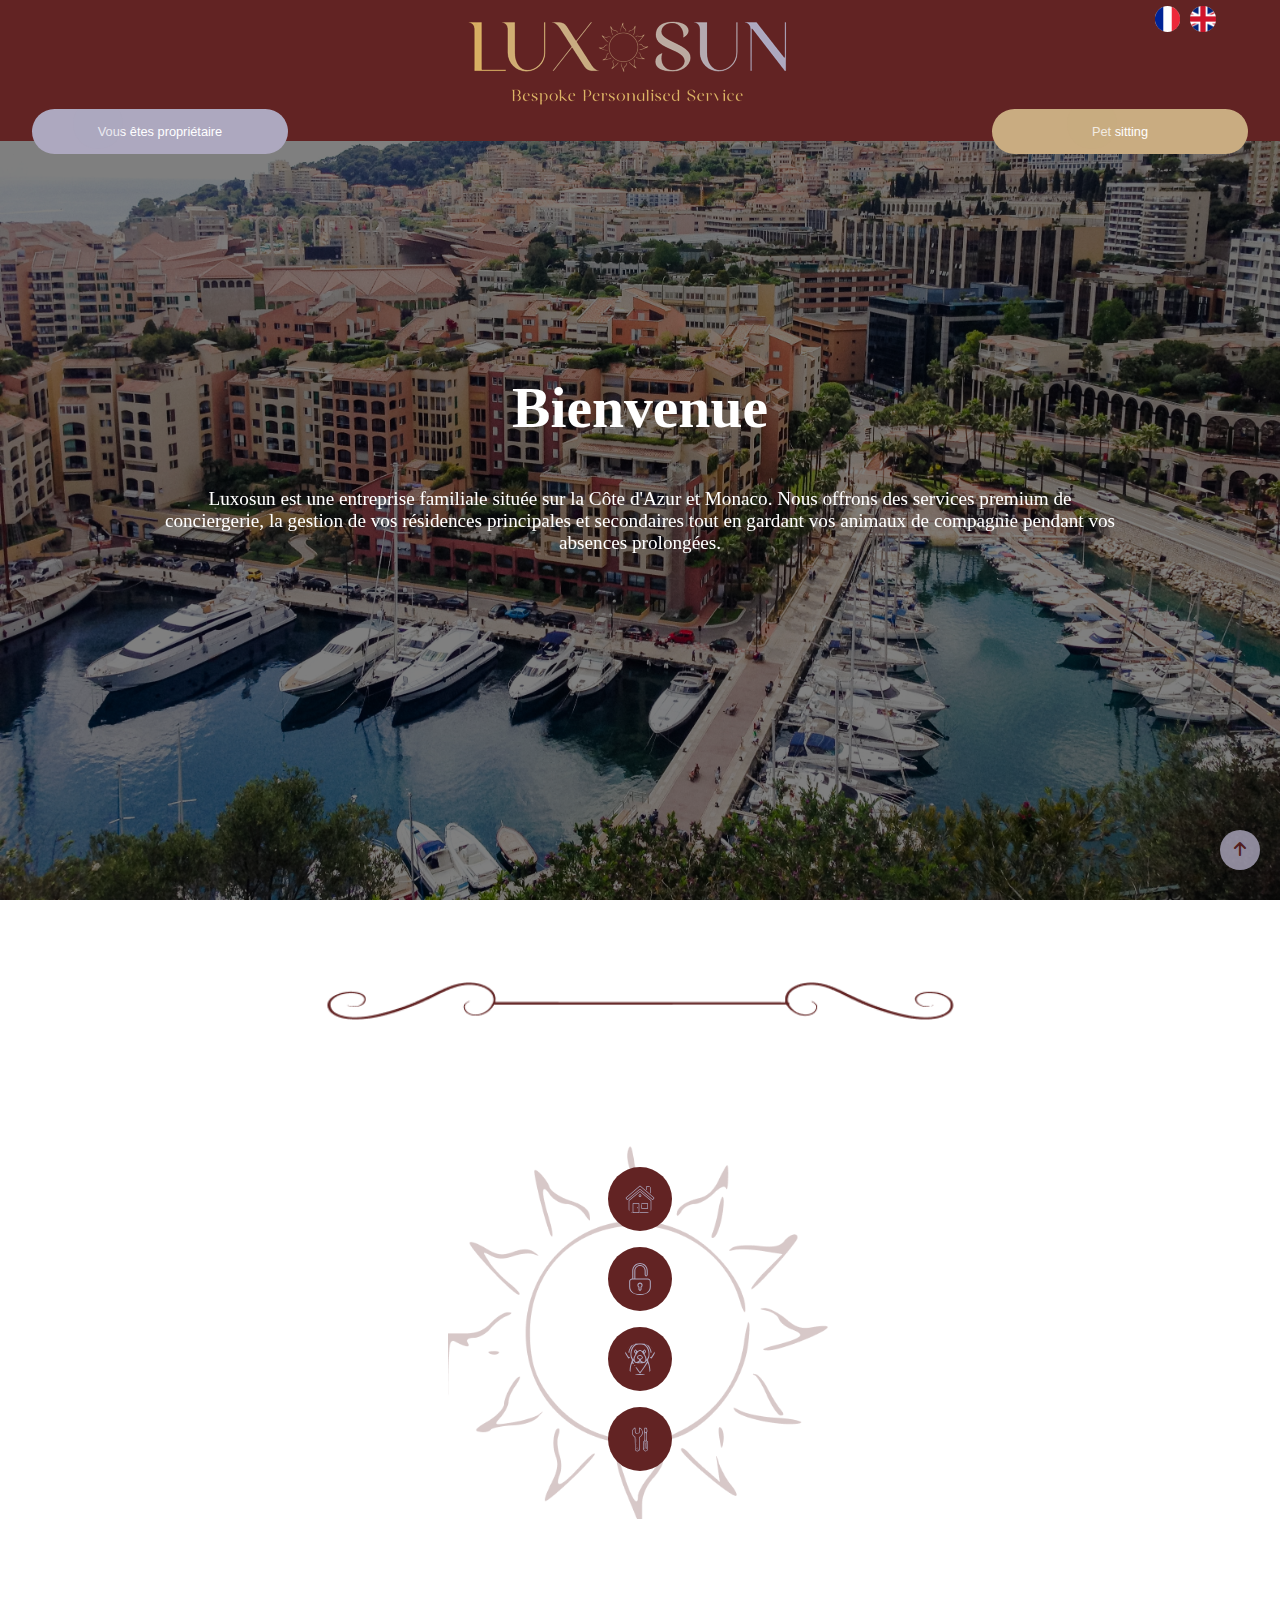
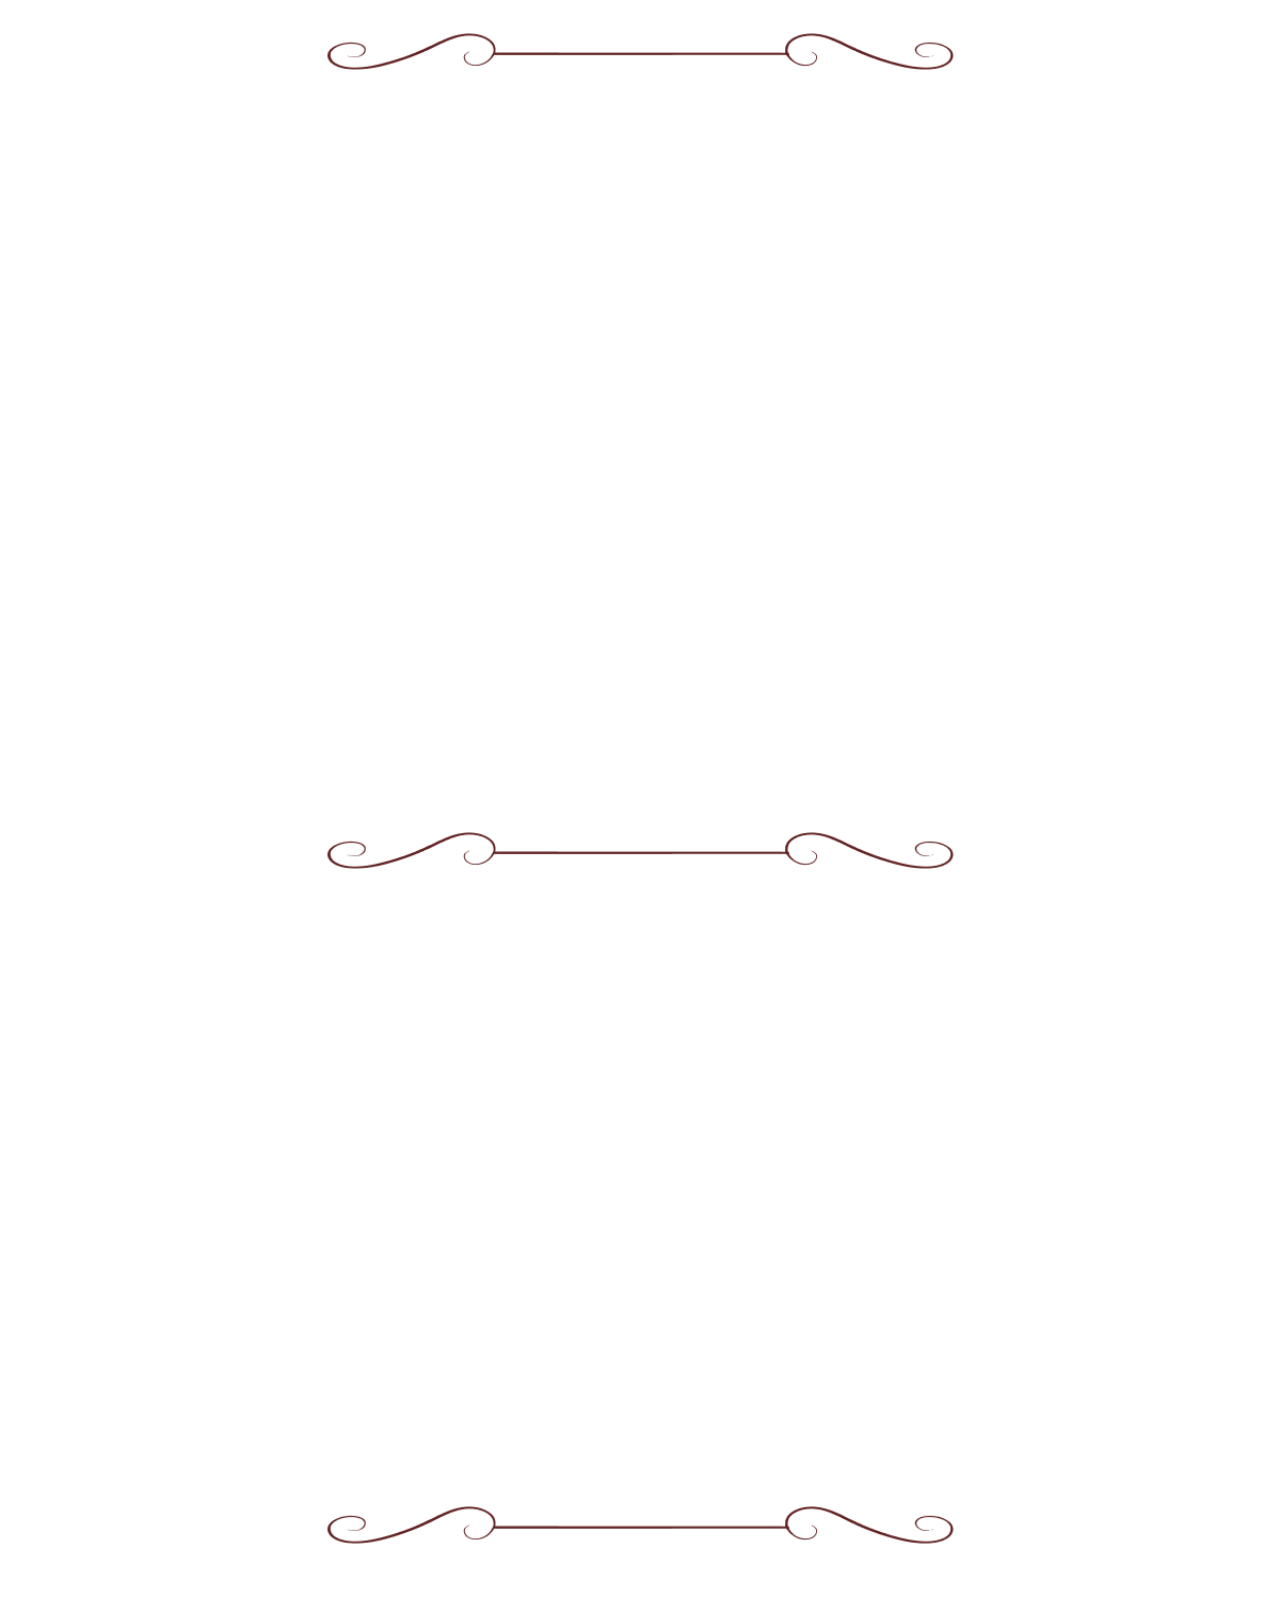
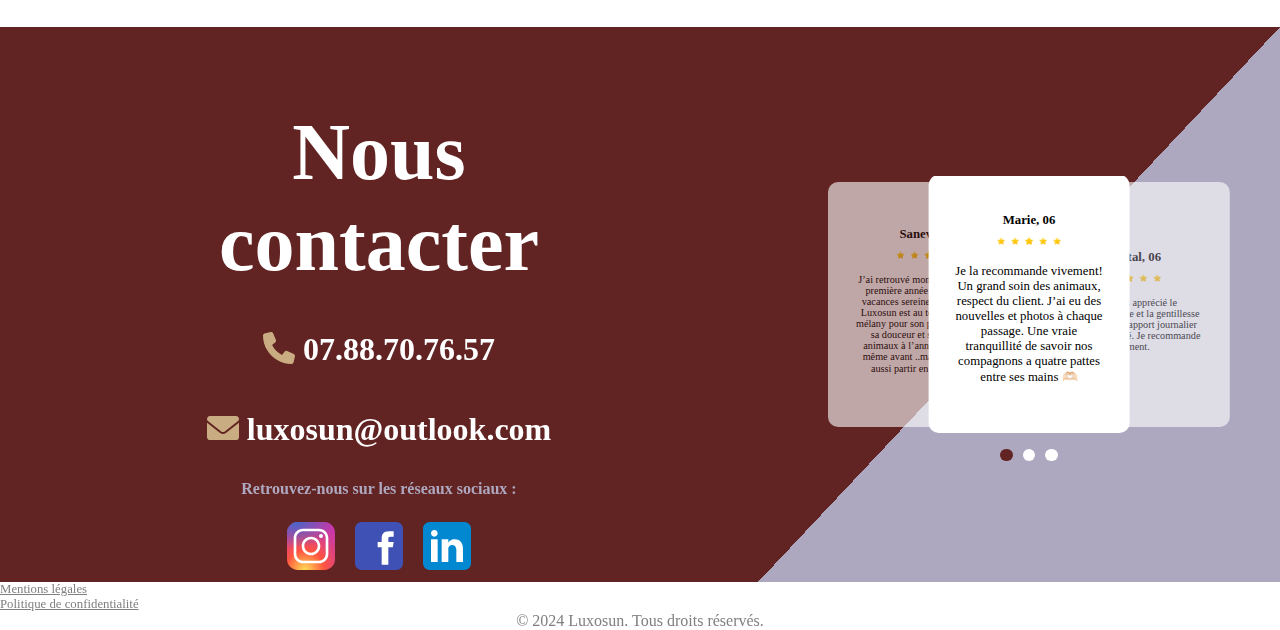
<file: index.html>
<!DOCTYPE html>
<html>
<head>
  <meta charset="UTF-8">
  <meta name="viewport" content="width=device-width, initial-scale=1">
  <title>Luxosun - Service de conciergerie et pet sitting</title>
  <meta name="description" content="Luxosun est une entreprise familiale située sur la Côte d'Azur et Monaco. Nous offrons des services de luxe sur demande...">
  <link rel="icon" type="image/x-icon" href="favicon.ico">
  <link rel="stylesheet" type="text/css" href="styles.css">
  <link rel="stylesheet" type="text/css" href="home.css">
  <link rel="stylesheet" href="https://cdn.jsdelivr.net/npm/@fortawesome/fontawesome-free@6.0.0-beta3/css/all.min.css">
  <link rel="preload" href="monaco.jpg" as="image">
</head>
<body>
  <div class="banner">
    <div class="logo">
      <img src="logo-luxosun.png" alt="logo" class="logo" />
    </div>
    <div class="buttons">
      <button class="button-left bl" onmouseenter="showCircle(event)" onmouseleave="hideCircle(event)" onclick="redirectTo('one')">Vous êtes propriétaire</button>
      <button class="button-right bl2" onmouseenter="showCircle(event)" onmouseleave="hideCircle(event)" onclick="redirectTo('two')">Pet sitting</button>
    </div>
  <div class="language">
    <a href="index.html" class="flag french"></a>
      <a href="english.html" class="flag english"></a>
    </div>
  </div>
  <div class="container">
    <div class="parallax"></div>
    <div class="content">
      <h2 style="font-size: 3em;">Bienvenue</h2>
      <p>Luxosun est une entreprise familiale située sur la Côte d'Azur et Monaco.
Nous offrons des services premium de conciergerie, la gestion de vos résidences principales et secondaires tout en gardant vos animaux de compagnie pendant vos absences prolongées.</p>
    </div>
  </div>
  <div class="Diviseur">
      <img src="Diviseur.png" alt="Diviseur" class="Diviseur-image"/>
  </div>
  <div class="sun-container">
    <img src="Sun.png" alt="soleil" class="sun-image" />
    <div class="circle-container">
      <div class="circle">
        <img src="house.svg" alt="image1" class="circle-image" />
        <div class="circle-text">Que vous soyez un propriétaire qui cherche à délégué ou un professionnel de l'immobilier cherchant à renforcer vos équipes, nous prenons en main toutes les opérations logistiques liées à vos locations. De l'accueil des voyageurs à l'entretien ménager, en passant par la gestion de la blanchisserie et la tenue des produits de première nécessité, Luxosun s'occupe de tout, vous offrant ainsi une tranquillité d'esprit totale. Confiez-nous l'entretien quotidien de vos biens et concentrez-vous sur l'essentiel, tout en garantissant à vos clients un service irréprochable.</div>
      </div>
      <div class="circle">
        <img src="lock.svg" alt="image2" class="circle-image" />
        <div class="circle-text">Un sentiment de sécurité tout au long de l'année avec nos services pour les résidences secondaires.</div>
      </div>
      <div class="circle">
        <img src="dog.svg" alt="image3" class="circle-image" />
        <div class="circle-text">Pour les résidents qui partent en vacances ou encore en week-end prolongé, nous nous occupons de vos animaux de compagnie à votre domicile. De simples visites aux promenades régulières, nous répondons à vos besoins.</div>
      </div>
      <div class="circle">
        <img src="tools.svg" alt="image4" class="circle-image" />
        <div class="circle-text">Mise en relation tout au long de l'année avec des prestataires de services adaptés à vos besoins, comme multiples réparations, entretien du jardin, piscine et autres. Luxosun sera présent pour organiser des inspections pour votre satisfaction.</div>
      </div>
    </div>
  </div>
  
  
  
  <div class="Diviseur">
    <img src="Diviseur.png" alt="Diviseur" class="Diviseur-image"/>
</div>
<div class="custom-container animatedOpacity"  id="one">
    <div class="custom-content">
      <div class="custom-left">
        <img src="view_proprio.jpg" alt="image" />
      </div>
      <div class="custom-right">
        <h3>Vous êtes propriétaire</h3>
        <div class="custom-image">
          <img src="bande-couleur.svg" alt="image" />
        </div>
        <p>Luxosun s'occupe de vos biens, que ce soit pour des locations régulières de courte durée ou des interventions ponctuelles tout au long de l'année.
          Nous intervenons pour répondre à vos besoins, de l'accueil des locataires sur place avec la remise des clés et présentation des lieux, du ménage entre deux locations, l'accueil de prestataires de diverses réparations, ainsi que le jardinage et l'entretien de piscine. Parce que nous savons que votre temps est précieux, notre mission est votre satisfaction et votre tranquillité d'esprit. De plus, nous vous mettons en contact avec des prestataires de confiance pour organiser des activités, du baby-sitting, le transfert aéroport ainsi que d'autres services supplémentaires sur demande dont vous pouvez avoir besoin lors de votre séjour.</p>
          <div class="button-tarif">
            <a href="offre.html">
              <button class="tarif">Découvrir nos offres</button>
            </a>
          </div>
        </div>
    </div>
  </div>
  <div class="Diviseur">
    <img src="Diviseur.png" alt="Diviseur" class="Diviseur-image"/>
</div>
<div  id="two" class="custom-container animatedOpacity custom-container-reverse">
    <div class="custom-content">
        <div class="custom-right">
            <h3>Pet sitting</h3>
            <div class="custom-image">
              <img src="bande-couleur.svg" alt="image" />
            </div>
            <p>Luxosun prend soin de votre logement que ce soit pendant un week-end ou quelques semaines, nous répondons à vos besoins.
              Avec des services de garde d'animaux et de promenades personnalisés, nous vous proposons de devenir les compagnons temporaires de vos animaux domestiques. C'est une excellente solution pour vos animaux qui peuvent rester confortablement chez eux pendant votre absence. 
              Pour toute information supplémentaire, contactez-nous aujourd'hui.</p>
            <div class="button-tarif">
              <a href="tarif.html">
                <button class="tarif">Tarifs</button>
              </a>
            </div>  
        </div>
          <div class="custom-left">
            <img src="noxdim.png" alt="image" />
          </div>
    </div>
  </div>
  <div class="Diviseur">
    <img src="Diviseur.png" alt="Diviseur" class="Diviseur-image"/>
</div>
<div class="contact-container">
  <div class="contact-first">
    <h3>Nous contacter</h3>
    <h4><i class="fa-solid fa-phone" style="color: #c9ac81; font-size: 1em;"></i> 07.88.70.76.57</h4>
    <h4><i class="fa-solid fa-envelope" style="color: #c9ac81; font-size: 1em"></i> <span onclick="openMail()" style="cursor: pointer;">luxosun@outlook.com</span></h4>
    <div class="reseaux-sociaux">
      <p>Retrouvez-nous sur les réseaux sociaux :</p>
      <div class="reseaux-sociaux-icons">
        <a href="https://instagram.com/luxosun_?igshid=MzRIODBiNWFILZA==" target="_blank" class="icone-reseau-sociaux"><img src="instagram.svg" alt="instagram" class="instagram"></a>
        <a href="https://www.facebook.com/profile.php?id=100092581039383" target="_blank" class="icone-reseau-sociaux"><img src="facebook.svg" alt="facebook" class="facebook"></a>
        <a href="https://www.linkedin.com/company/luxosun/" target="_blank" class="icone-reseau-sociaux"><img src="linkedin.svg" alt="linkedin" class="linkedin"></a>
      </div>
    </div>
  </div>
  <!--<form id="formulaire" class="contact-form" action="https://formspree.io/f/mrgvwqpr" method="post">
    <h3>Nous contacter</h3>
    <div class="form-row">
      <input type="text" id="nom" name="nom" placeholder="Nom *" pattern="[A-Za-z]+" required>
      <span class="error-message">Veuillez entrer un nom valide.</span>
    </div>
    <div class="form-row">
      <input type="text" id="prenom" name="prenom" placeholder="Prénom *" pattern="[A-Za-z]+" required>
      <span class="error-message">Veuillez entrer un prénom valide.</span>
    </div>
    <div class="form-row">
      <input type="email" id="email" name="email" placeholder="Email *" pattern="[a-zA-Z0-9._%+-]+@[a-zA-Z0-9.-]+\.[a-zA-Z]{2,}" required>
      <span class="error-message">Veuillez entrer une adresse mail valide.</span>
    </div>
    <div class="form-row">
      <input type="tel" id="telephone" name="telephone" placeholder="N° de téléphone *" pattern="^(\+?\d{1,3}\s?)?(\(?\d{1,3}\)?\s?)?\d{1,4}[\s.-]?\d{1,4}[\s.-]?\d{1,9}$" required>
      <span class="error-message">Veuillez entrer un numéro de téléphone valide.</span>
    </div>
    <div class="form-row">
      <textarea id="projet" name="projet" rows="4" placeholder="Votre projet *" pattern="[a-zA-Z0-9]" required></textarea>
      <span class="error-message">Veuillez entrer votre projet.</span>
    </div>
    <div class="form-row">
      <button type="submit">Envoyer</button>
    </div>
    <div id="message-erreur" class="error-message" style="display: none;"></div>
    <p class="renseignement">* Informations à renseigner obligatoirement</p>
  </form>-->
  <div class="testimonial-container">
      <div class="testimonial-background">
        <div class="testimonial-carousel">
          <div class="testimonial-slide active ">
              <!-- Contenu de la première slide -->
              <!--<span class="avatar"><img src="avatar.svg" alt="avatar" class="img-testimonial"></span>-->
              <h1>Marie, 06</h1>
              <img src="notation.svg" alt="notation" class="notation">
              <p>Je la recommande vivement! Un grand soin des animaux, respect du client. J’ai eu des nouvelles et photos à chaque passage. Une vraie tranquillité de savoir nos compagnons a quatre pattes entre ses mains 🫶🏻</p>
          </div>
            <div class="testimonial-slide">
                <!-- Contenu de la deuxième slide -->
              <!--<span class="avatar"><img src="avatar.svg" alt="avatar" class="img-testimonial"></span>-->
              <h1>Saneva, 06</h1>
              <img src="notation.svg" alt="notation" class="notation">
              <p>J’ai retrouvé mon chat heureux <3 première année ou je passe des vacances sereines .. le service de Luxosun est au top et je remercie mélany pour son professionnalisme sa douceur et son amour des animaux à l’année prochaine ou même avant ..maintenant je vais aussi partir en week-end 😂</p>
            </div>
            <div class="testimonial-slide">
                <!-- Contenu de la troisième slide -->
              <!--<span class="avatar"><img src="avatar.svg" alt="avatar" class="img-testimonial"></span>-->
              <h1>Chantal, 06</h1>
              <img src="notation.svg" alt="notation" class="notation">
              <p>Nous avons apprécié le professionnalisme et la gentillesse de Melany. Un rapport journalier nous a été envoyé. Je recommande vivement.</p>
            </div>
          <!-- Contenu du carrousel de témoignages -->
        </div>
        <div class="testimonial-dots">
          <span class="dot active" onclick="changeSlide(0)"></span>
          <span class="dot" onclick="changeSlide(1)"></span>
          <span class="dot" onclick="changeSlide(2)"></span>
        </div>
      </div>
    </div>
  </div>
  <div class="mention">Mentions légales</div>
  <div class="confidentialite">Politique de confidentialité</div>

  <div class="popup">
    <div class="popup-content">
      <span class="close">&times;</span>
      <h3>Mentions légales</h3>
    <p>Luxosun SAS,<br /> 2 T Rue Spitalieri 06000 Nice,<br /> capital social de 1000 Euros,<br /> 953 667 300 00016,<br /> luxosun@outlook.com,<br /> N° de téléphone: "0788707657",<br /> N°TVA: "FR07953667300",<br /> Hébergeur du site internet: Github (PfalzgraffT/luxosun),<br /> compte GitHub accessible à l'adresse https://github.com/PfalzgraffT/luxosun</p>
    <!-- Autres éléments de la pop-up -->
    </div>
  </div>

  <div class="poopup">
    <div class="poopup-content">
      <span class="close">&times;</span>
      <h3>Politique de confidentialité</h3>
    <p>Politique de confidentialité<br />

Cette politique de confidentialité décrit comment nous collectons, utilisons et protégeons les informations personnelles que vous nous fournissez via notre site web.<br />

<!--<br />1- Collecte d'informations personnelles<br />
Nous collectons les informations personnelles suivantes lorsque vous remplissez notre formulaire de contact : nom, prénom, adresse e-mail et numéro de téléphone.<br />

<br />2- Utilisation des informations<br />
Les informations que vous nous fournissez sont utilisées dans le but de vous fournir des devis et/ou des informations sur vos demandes. Nous n'utiliserons pas vos informations à d'autres fins sans votre consentement explicite.<br />-->

<br />1- Partage des informations<br />
Nous ne partageons pas vos informations personnelles avec des tiers, sauf si cela est nécessaire pour répondre à votre demande ou si nous y sommes légalement tenus.<br />

<!--<br />4- Sécurité des données<br />
Nous prenons des mesures de sécurité appropriées pour protéger vos informations personnelles. Les informations que vous nous fournissez via notre formulaire de contact sont transmises de manière sécurisée via le site web "https://formspree.io".<br />-->

<br />2- Utilisation de cookies<br />
Nous n'utilisons pas de cookies pour le moment.<br />

<!--<br />6- Accès et rectification des informations<br />
Une fois que vous avez soumis le formulaire de contact, les informations sont directement envoyées à notre adresse e-mail professionnelle. Par conséquent, toute rectification des informations nécessitera de nous contacter directement par téléphone ou par e-mail.<br />-->

<br />3- Coordonnées<br />
Pour nous contacter ou pour toute question concernant notre politique de confidentialité, veuillez utiliser les informations suivantes :<br />

Numéro de téléphone : (+33) 0788707657<br />
Adresse e-mail : luxosun@outlook.com<br />
Réseaux sociaux : Instagram et Facebook<br />

<br />4- Utilisateurs mineurs<br />
Notre site web n'est pas destiné aux enfants de moins de 16 ans. Nous ne collectons pas sciemment d'informations personnelles auprès de personnes âgées de moins de 16 ans.</p>
    <!-- Autres éléments de la pop-up -->
    </div>
  </div>


  
  <!--<div class="reseaux-sociaux">
    <p>Retrouvez-nous sur les réseaux sociaux :</p>
    <div class="reseaux-sociaux-icons">
      <a href="https://instagram.com/luxosun_?igshid=MzRIODBiNWFILZA==" target="_blank" class="icone-reseau-sociaux"><img src="instagram.svg" alt="instagram" class="instagram"></a>
      <a href="https://www.facebook.com/profile.php?id=100092581039383" target="_blank" class="icone-reseau-sociaux"><img src="facebook.svg" alt="facebook" class="facebook"></a>
      <a href="#" class="icone-reseau-sociaux"><img src="assets/tiktok.svg" alt="tiktok" class="tiktok"></a>
    </div>
  </div>-->
    <div style="color: grey; text-align: center;">&copy; 2024 Luxosun. Tous droits réservés.</div>
  
  <div class="button-container">
    <div class="back-to-top">
      <!-- Contenu du bouton pour remonter en haut du site -->
      <i class="fas fa-arrow-up fa-fw"></i>
    </div>
    <!--<div class="whatsapp-button">
      <a href="javascript:void(0)" onclick="openWhatsAppChat()">
        <img src="path/to/whatsapp-logo.png" alt="WhatsApp" />
      </a>
    </div>
  </div>
  
  <iframe id="whatsapp-iframe" class="whatsapp-chat" src="https://web.whatsapp.com/send?phone=0683183533" style="display: none;"></iframe>
  
  <div id="whatsapp-chat" class="whatsapp-chat">
    <div class="header">
      <span class="close" onclick="closeWhatsAppChat()">&times;</span>
    </div>
    <div class="chat">
       Contenu de la zone de discussion 
    </div>
    <div class="footer">
      <input type="text" id="whatsapp-message" placeholder="Votre message" />
      <button onclick="sendWhatsAppMessage()">Envoyer</button>
    </div>-->
  </div>
  
  <!-- Ajoutez ici le reste du contenu de votre site web -->
  <script src="index.js"></script>
</body>
</html>
</file>
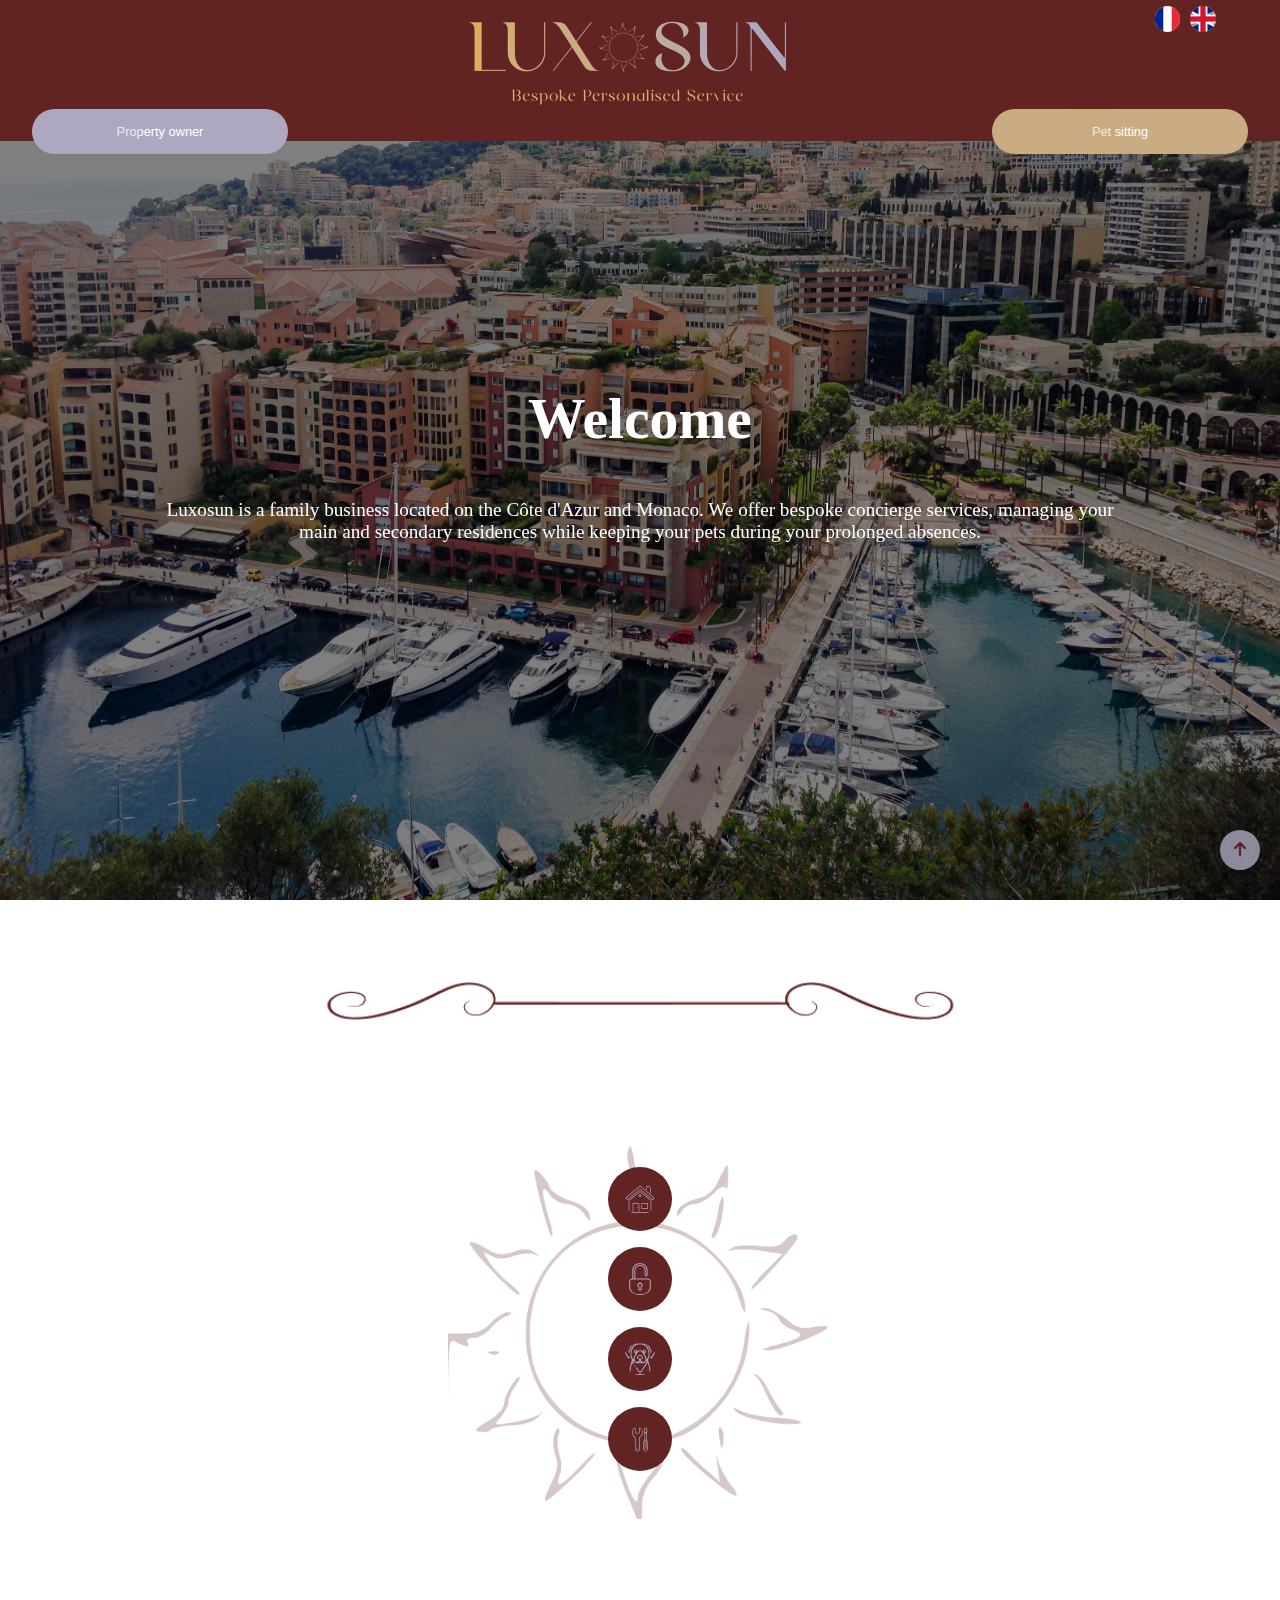
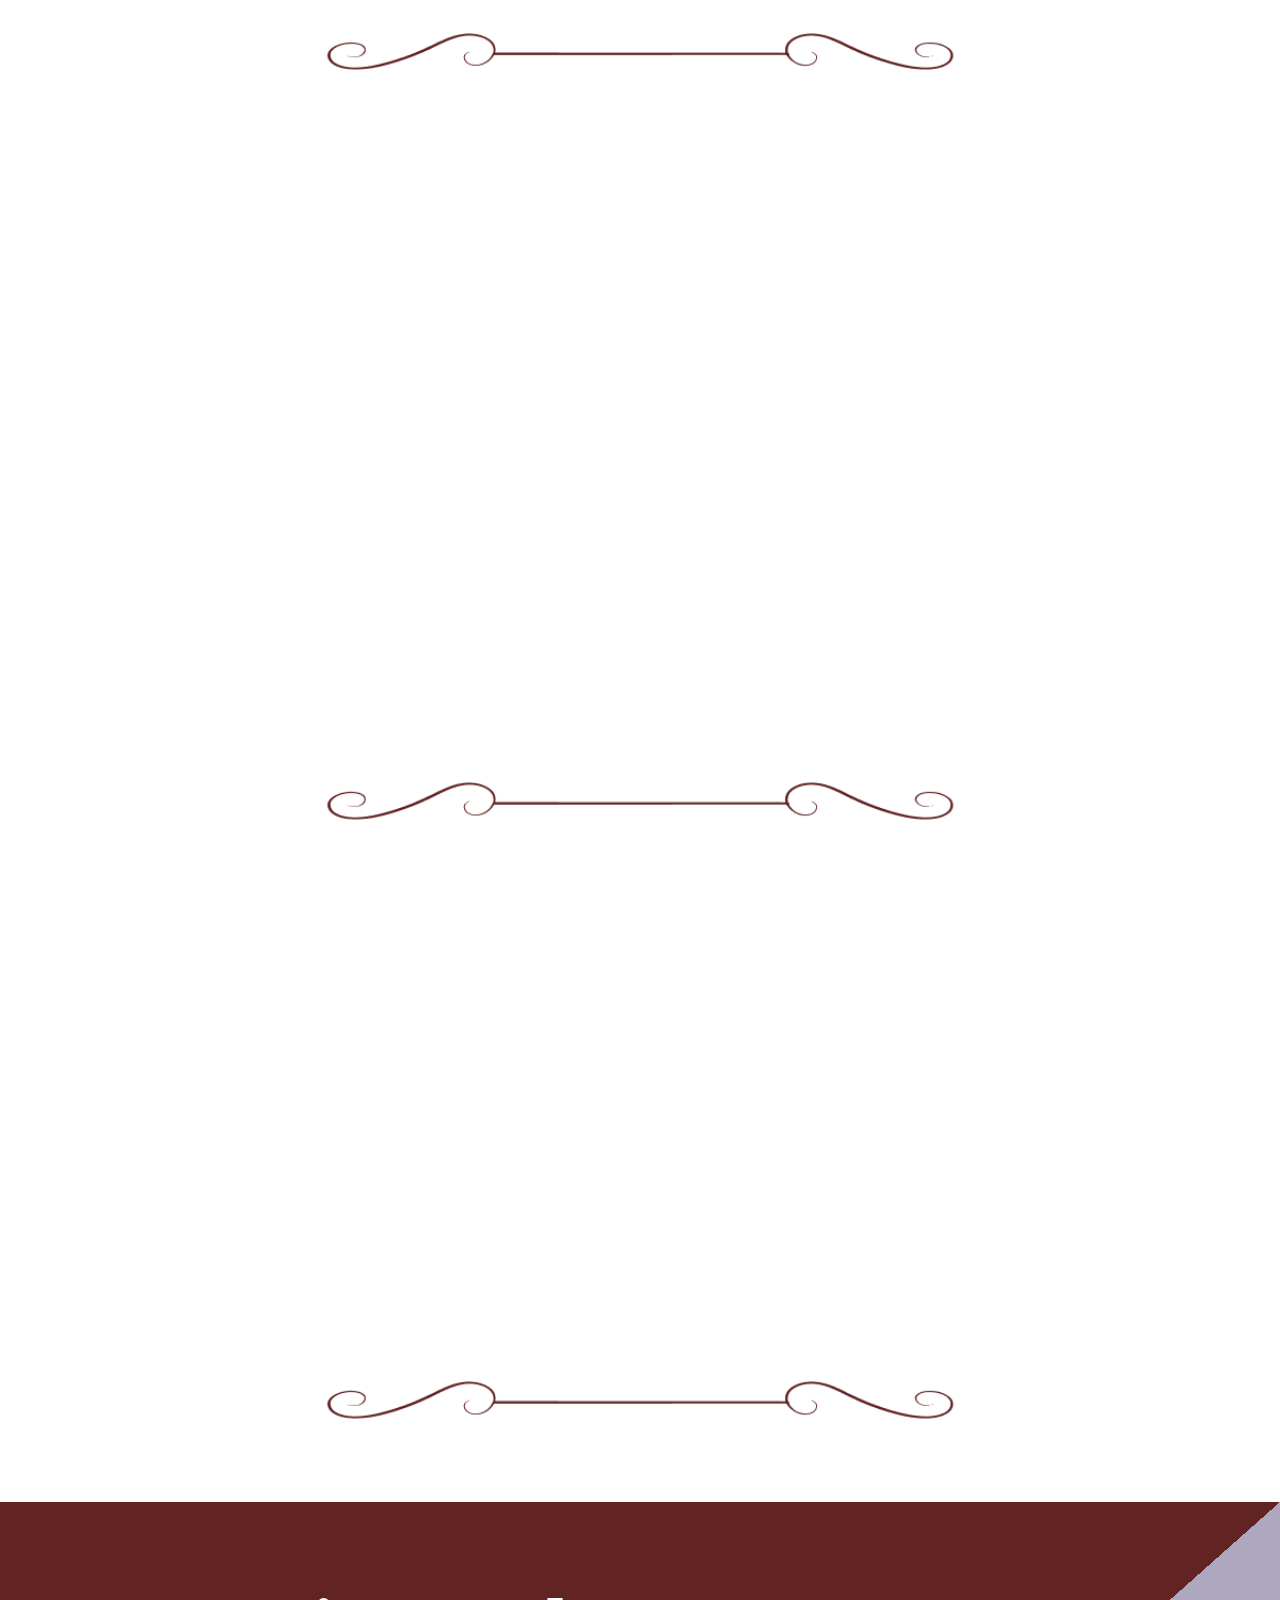
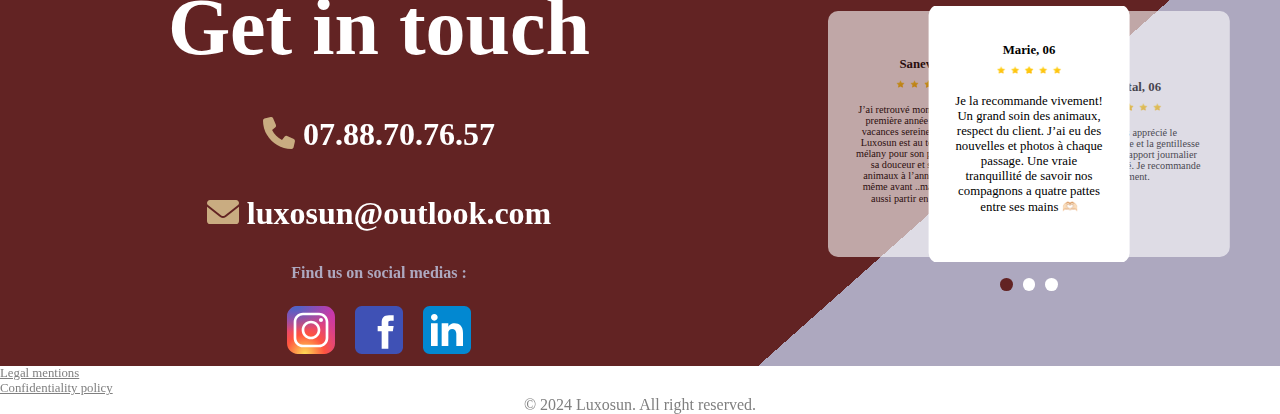
<file: english.html>
<!DOCTYPE html>
<html>
<head>
  <title>Welcome to Luxosun</title>
  <meta name="viewport" content="width=device-width, initial-scale=1">
  <link rel="icon" type="image/x-icon" href="favicon.ico">
  <link rel="stylesheet" type="text/css" href="styles.css">
  <link rel="stylesheet" type="text/css" href="home.css">
  <link rel="stylesheet" href="https://cdn.jsdelivr.net/npm/@fortawesome/fontawesome-free@6.0.0-beta3/css/all.min.css">
  <link rel="preload" href="monaco.jpg" as="image">
</head>
<body>
  <div class="banner">
    <div class="logo">
      <img src="logo-luxosun.png" alt="logo" class="logo" />
    </div>
    <div class="buttons">
      <button class="button-left bl" onmouseenter="showCircle(event)" onmouseleave="hideCircle(event)" onclick="redirectTo('one')">Property owner</button>
      <button class="button-right bl2" onmouseenter="showCircle(event)" onmouseleave="hideCircle(event)" onclick="redirectTo('two')">Pet sitting</button>
    </div>
  <div class="language">
    <a href="index.html" class="flag french">
      </a>
      <a href="english.html" class="flag english">
      </a>
    </div>
  </div>
  <div class="container">
    <div class="parallax"></div>
    <div class="content">
      <h2 style="font-size: 3em;">Welcome</h2>
      <p>Luxosun is a family business located on the Côte d'Azur and Monaco.
        We offer bespoke concierge services, managing your main and secondary residences while keeping your pets during your prolonged absences.    </div>
  </div>
  <div class="Diviseur">
      <img src="Diviseur.png" alt="Diviseur" class="Diviseur-image"/>
  </div>
  <div class="sun-container">
    <img src="Sun.png" alt="soleil" class="sun-image" />
    <div class="circle-container">
      <div class="circle">
        <img src="house.svg" alt="image1" class="circle-image" />
        <div class="circle-text">Whether you are a property owner looking to delegate tasks or a real estate professional seeking to strengthen your team, we handle all the logistical operations related to your rentals. From welcoming guests to housekeeping, laundry management, and maintaining essential supplies, Luxosun takes care of everything, offering you complete peace of mind. Entrust us with the daily upkeep of your properties so you can focus on what truly matters, while ensuring your clients receive impeccable service.</div>
      </div>
      <div class="circle">
        <img src="lock.svg" alt="image2" class="circle-image" />
        <div class="circle-text">A sense of security throughout the year with our secondary residences service.</div>
      </div>
      <div class="circle">
        <img src="dog.svg" alt="image3" class="circle-image" />
        <div class="circle-text">For residents who go on holiday or even on an extended weekend, we take care of your pets at your home. From simple visits to regular walks, we meet your needs.
        </div>
      </div>
      <div class="circle">
        <img src="tools.svg" alt="image4" class="circle-image" />
        <div class="circle-text">Connection throughout the year with service providers tailored to your needs, such as multiple repairs, garden maintenance, swimming pool and more. Luxosun will be present to arrange inspections for your satisfaction.</div>
      </div>
    </div>
  </div>
  
  
  
  <div class="Diviseur">
    <img src="Diviseur.png" alt="Diviseur" class="Diviseur-image"/>
</div>
<div class="custom-container animatedOpacity" id="one">
    <div class="custom-content">
      <div class="custom-left">
        <img src="view_proprio.jpg" alt="image" />
      </div>
      <div class="custom-right">
        <h3>Property owner</h3>
        <div class="custom-image">
          <img src="bande-couleur.svg" alt="image" />
        </div>
        <p>Luxosun takes care of your properties, whether for regular short-term rentals or for one-time visit throughout the year.
          We intervene to meet your needs, from the check-in of tenants on site with the handover of the keys and presentation of the place, housekeeping between two rentals, the hosting of service providers of various repairs, as well as gardening and pool maintenance. Because we know that your time is precious, our mission is your satisfaction and your peace of mind. In addition, we contact you with trusted providers to arrange activities, baby-sitting, airport transfer and other additional services on request that you may need during your stay.</p>
          <div class="button-tarif">
          <a href="offre-english.html">
              <button class="tarif">Our offers</button>
            </a>
          </div>
        </div>
    </div>
  </div>
  <div class="Diviseur">
    <img src="Diviseur.png" alt="Diviseur" class="Diviseur-image"/>
</div>
<div class="custom-container animatedOpacity custom-container-reverse" id="two">
    <div class="custom-content">
        <div class="custom-right">
            <h3>Pet sitting</h3>
            <div class="custom-image">
              <img src="bande-couleur.svg" alt="image" />
            </div>
            <p>Luxosun takes care of your accommodation whether for a weekend or a few weeks, we meet your needs.
                With personalised pet care services, we offer you to become the temporary companions of your pets. This is a great solution for your pets who can stay comfortably at home during your absence.
                For any further information, contact us today.</p>
              <div class="button-tarif">
                <a href="tarif-english.html">
                  <button class="tarif">Prices</button>
                </a>
              </div>
          </div>
          <div class="custom-left">
            <img src="noxdim.png" alt="image" />
          </div>
    </div>
  </div>
  <div class="Diviseur">
    <img src="Diviseur.png" alt="Diviseur" class="Diviseur-image"/>
</div>
<div class="contact-container">
 <div class="contact-first">
    <h3>Get in touch</h3>
    <h4><i class="fa-solid fa-phone" style="color: #c9ac81; font-size: 1em;"></i> 07.88.70.76.57</h4>
    <h4><i class="fa-solid fa-envelope" style="color: #c9ac81; font-size: 1em"></i> <span onclick="openMail()" style="cursor: pointer;">luxosun@outlook.com</span></h4>
    <div class="reseaux-sociaux">
      <p>Find us on social medias :</p>
      <div class="reseaux-sociaux-icons">
        <a href="https://instagram.com/luxosun_?igshid=MzRIODBiNWFILZA==" target="_blank" class="icone-reseau-sociaux"><img src="instagram.svg" alt="instagram" class="instagram"></a>
        <a href="https://www.facebook.com/profile.php?id=100092581039383" target="_blank" class="icone-reseau-sociaux"><img src="facebook.svg" alt="facebook" class="facebook"></a>
        <a href="https://www.linkedin.com/company/luxosun/" target="_blank" class="icone-reseau-sociaux"><img src="linkedin.svg" alt="linkedin" class="linkedin"></a>
      </div>
    </div>
  </div>
  <div class="testimonial-container">
      <div class="testimonial-background">
        <div class="testimonial-carousel">
          <div class="testimonial-slide active ">
              <!-- Contenu de la première slide -->
              <!--<span class="avatar"><img src="avatar.svg" alt="avatar" class="img-testimonial"></span>-->
              <h1>Marie, 06</h1>
              <img src="notation.svg" alt="notation" class="notation">
              <p>Je la recommande vivement! Un grand soin des animaux, respect du client. J’ai eu des nouvelles et photos à chaque passage. Une vraie tranquillité de savoir nos compagnons a quatre pattes entre ses mains 🫶🏻</p>
          </div>
            <div class="testimonial-slide">
                <!-- Contenu de la deuxième slide -->
              <!--<span class="avatar"><img src="avatar.svg" alt="avatar" class="img-testimonial"></span>-->
              <h1>Saneva, 06</h1>
              <img src="notation.svg" alt="notation" class="notation">
              <p>J’ai retrouvé mon chat heureux <3 première année ou je passe des vacances sereines .. le service de Luxosun est au top et je remercie mélany pour son professionnalisme sa douceur et son amour des animaux à l’année prochaine ou même avant ..maintenant je vais aussi partir en week-end 😂</p>
            </div>
            <div class="testimonial-slide">
                <!-- Contenu de la troisième slide -->
              <!--<span class="avatar"><img src="avatar.svg" alt="avatar" class="img-testimonial"></span>-->
              <h1>Chantal, 06</h1>
              <img src="notation.svg" alt="notation" class="notation">
              <p>Nous avons apprécié le professionnalisme et la gentillesse de Melany. Un rapport journalier nous a été envoyé. Je recommande vivement.</p>
            </div>
          <!-- Contenu du carrousel de témoignages -->
        </div>
        <div class="testimonial-dots">
          <span class="dot active" onclick="changeSlide(0)"></span>
          <span class="dot" onclick="changeSlide(1)"></span>
          <span class="dot" onclick="changeSlide(2)"></span>
        </div>
      </div>
    </div>
  </div>
  <div class="mention">Legal mentions</div>
  <div class="confidentialite">Confidentiality policy</div>

  <div class="popup">
    <div class="popup-content">
      <span class="close">&times;</span>
      <h3>Legal mentions</h3>
    <p>Luxosun SAS,<br /> 2 T Rue Spitalieri 06000 Nice,<br /> capital social de 1000 Euros,<br /> 953 667 300 00016,<br /> luxosun@outlook.com,<br /> Phone number: 0788707657,<br /> N° TVA: FR07953667300,<br />"GitHub (PfalzgraffT/luxosun),<br /> GitHub account at https://github.com/PfalzgraffT/luxosun"</p>
    <!-- Autres éléments de la pop-up -->
    </div>
  </div>

  <div class="poopup">
    <div class="poopup-content">
      <span class="close">&times;</span>
      <h3>Confidentiality policy</h3>
    <p>Policy of confidentiality<br />

This privacy policy describes how we collect, use, and protect the personal information you provide to us through our website.<br />

<!--<br />1) Collection of personal information<br />

We collect the following personal information when you fill out our contact form: name, surname, email address, and telephone number.<br />

<br />2) Use of Information<br />

The information you provide us is used to provide you with quotes and/or information about your requests. We will not use your information for any other purpose without your explicit consent.<br />-->

<br />1) Sharing of information<br />

We do not share your personal information with third parties unless this is necessary to meet your request or if we are legally required to do so.<br />

<!--<br />4) Security of data<br />

We take appropriate security measures to protect your personal information. The information you provide us via our contact form is transmitted securely via the website "https://formspree.io".<br />-->

<br />2) Use of cookies<br />

We do not use cookies at the moment.<br />

<!--<br />6) Access and rectification of information<br />

Once you have submitted the contact form, the information is sent directly to our business email address. Therefore, any correction of the information will require you to contact us directly by phone or email.<br />-->

<br />3) The coordinates<br />

To contact us or for any questions about our privacy policy, please use the following information:<br />

Phone number: (+33) 0788707657<br />

Email address: luxosun@outlook.com<br />

Social networks: Instagram and Facebook<br />

<br />4) Minors Users<br />

Our website is not intended for children under 16 years of age. We do not knowingly collect personal information from persons under the age of 16.<br />

</p>
    <!-- Autres éléments de la pop-up -->
    </div>
  </div>
  <div style="color: grey; text-align: center;">&copy; 2024 Luxosun. All right reserved.</div>
  <div class="button-container">
    <div class="back-to-top">
      <!-- Contenu du bouton pour remonter en haut du site -->
      <i class="fas fa-arrow-up fa-fw"></i>
    </div>
    <!--<div class="whatsapp-button">
      <a href="javascript:void(0)" onclick="openWhatsAppChat()">
        <img src="path/to/whatsapp-logo.png" alt="WhatsApp" />
      </a>
    </div>
  </div>
  
  <iframe id="whatsapp-iframe" class="whatsapp-chat" src="https://web.whatsapp.com/send?phone=0683183533" style="display: none;"></iframe>
  
  <div id="whatsapp-chat" class="whatsapp-chat">
    <div class="header">
      <span class="close" onclick="closeWhatsAppChat()">&times;</span>
    </div>
    <div class="chat">
       Contenu de la zone de discussion 
    </div>
    <div class="footer">
      <input type="text" id="whatsapp-message" placeholder="Votre message" />
      <button onclick="sendWhatsAppMessage()">Envoyer</button>
    </div>-->
  </div>
  
  <!-- Ajoutez ici le reste du contenu de votre site web -->
  <script src="index.js"></script>
</body>
</html>
</file>
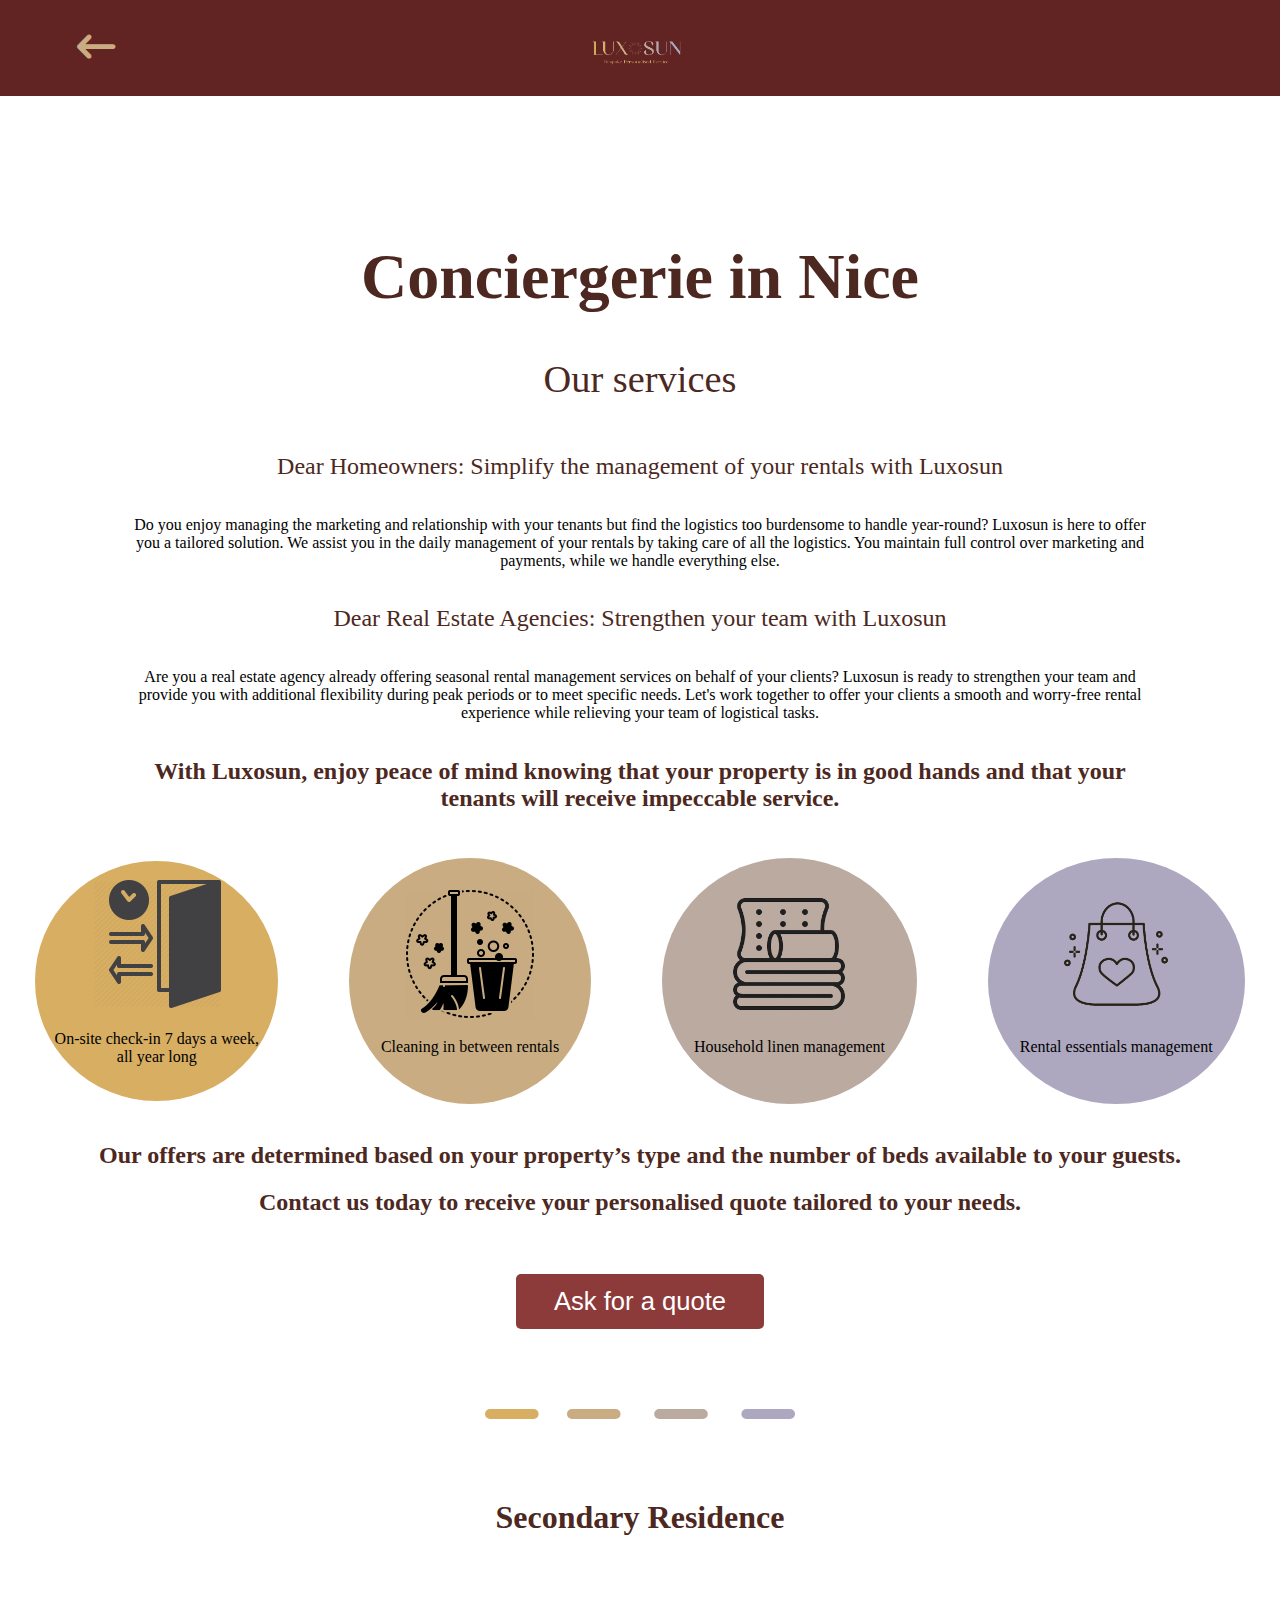
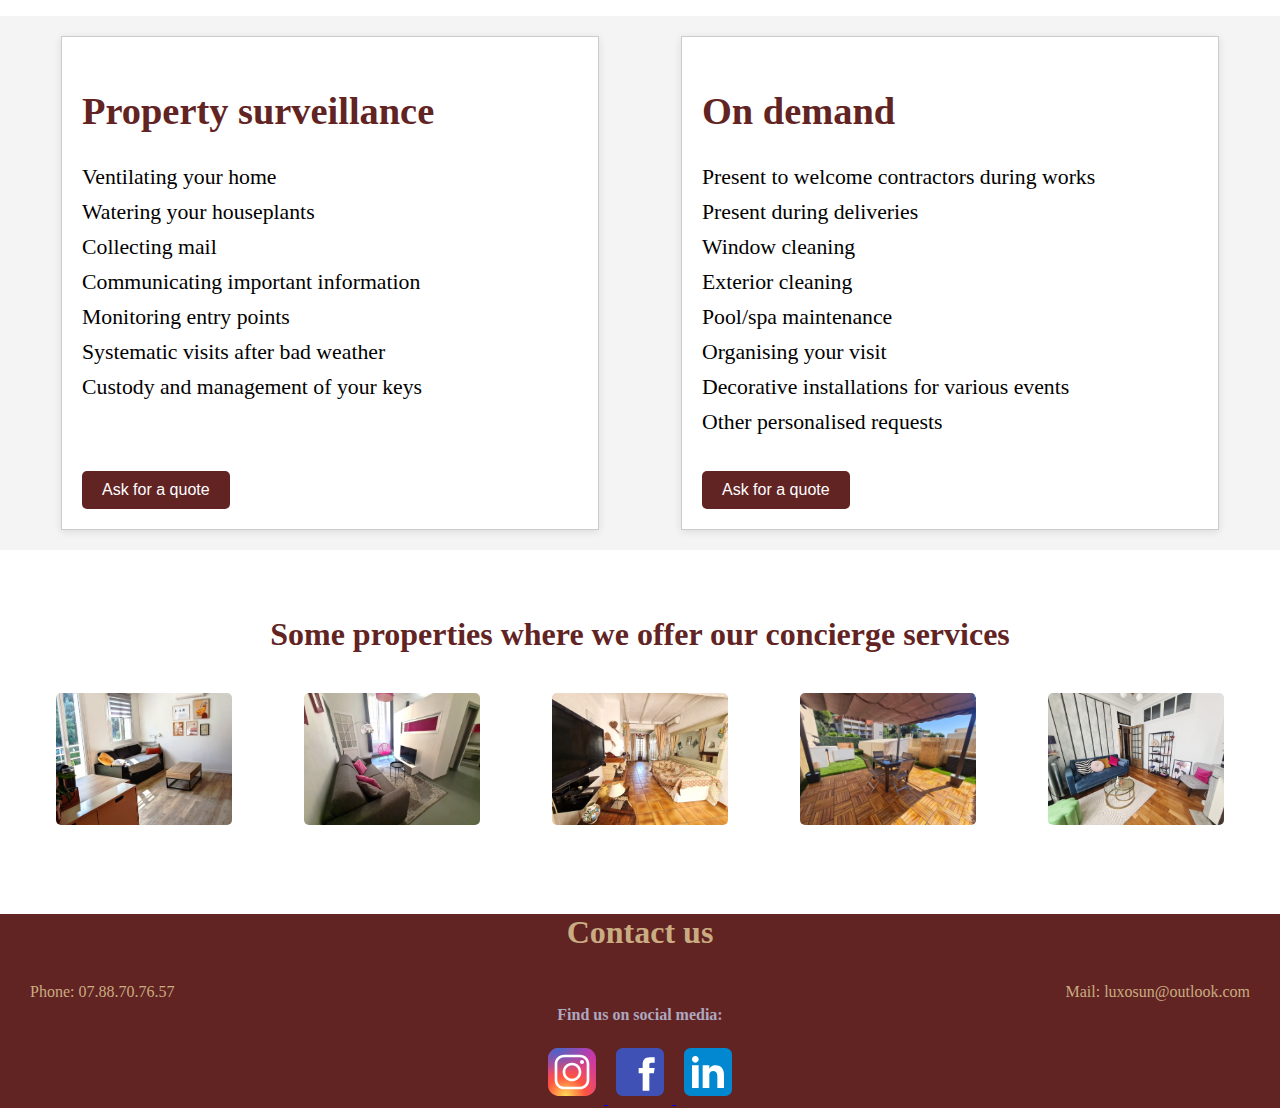
<file: offre-english.html>
<!DOCTYPE html>
<html lang="en">
<head>
    <meta charset="UTF-8">
    <meta name="viewport" content="width=device-width, initial-scale=1.0">
    <title>Our offers</title>
    <link rel="icon" type="image/x-icon" href="favicon.ico">
    <link rel="stylesheet" type="text/css" href="styles.css">
    <link rel="stylesheet" type="text/css" href="offers.css">
    <link rel="stylesheet" href="https://cdn.jsdelivr.net/npm/@fortawesome/fontawesome-free@6.0.0-beta3/css/all.min.css">
</head>
<body>
    <!-- Header Section with Logo and Back Button -->
    <div class="banner-bis">
        <div class="back" onclick="redirectToEnglishPage()">
            <i class="fa-solid fa-arrow-left-long" style="color: #c9ac81;"></i>
        </div>
        <div class="logo">
            <img src="logo-luxosun.png" alt="Luxosun Logo" class="logo" />
        </div>
    </div>

    <!-- Offers Section -->
    <div class="offers-container">
        <h1 style="text-align: center; font-size: 5vw;">Conciergerie in Nice</h1>
        <h2 style="font-weight: lighter; text-align: center; font-size: 3vw;">Our services</h2>

        <!-- Main Text Content -->
        <div class="offers-text" style="display: flex; flex-direction: column; margin: 0 10vw;">
            <h2 style="font-weight: 200;">Dear Homeowners: Simplify the management of your rentals with Luxosun</h2>
            <p style="font-weight: 200;">
                Do you enjoy managing the marketing and relationship with your tenants but find the logistics too burdensome to handle year-round? Luxosun is here to offer you a tailored solution. We assist you in the daily management of your rentals by taking care of all the logistics. You maintain full control over marketing and payments, while we handle everything else.
            </p>
            <h2 style="font-weight: 200;">Dear Real Estate Agencies: Strengthen your team with Luxosun</h2>
            <p style="font-weight: 200;">
                Are you a real estate agency already offering seasonal rental management services on behalf of your clients? Luxosun is ready to strengthen your team and provide you with additional flexibility during peak periods or to meet specific needs. Let's work together to offer your clients a smooth and worry-free rental experience while relieving your team of logistical tasks.
            </p>
            <h2>With Luxosun, enjoy peace of mind knowing that your property is in good hands and that your tenants will receive impeccable service.</h2>
        </div>

        <!-- Services Icons with Text -->
        <div class="services-container" style="display: flex; justify-content: space-around; margin-top: 2vw;">
            <div class="service" style=" border-radius: 50%; padding: 1.5vw; background-color: #D7AE62;">
                <div class="circle">
                    <img src="onsite-checkin.png" alt="On-site check-in" style="width:10vw; height: 10vw">
                </div>
                <br>On-site check-in 7 days a week,</br> all year long</p>
            </div>
            <div class="service" style=" border-radius: 50%; padding: 2.5vw; background-color: #C9AC81;">
                <div class="circle">
                    <img src="cleaning.png" alt="Cleaning in between rentals" style="width:10vw; height: 10vw">
                </div>
                <p>Cleaning in between rentals</br></p>
            </div>
            <div class="service" style=" border-radius: 50%; padding: 2.5vw; background-color: #BBAAA0;">
                <div class="circle">
                    <img src="linen-management.png" alt="Household linen management" style="width:10vw; height: 10vw">
                </div>
                <p>Household linen management</br></p>
            </div>
            <div class="service" style=" border-radius: 50%; padding: 2.5vw; background-color: #ADA8BF;">
                <div class="circle">
                    <img src="rental-management.png" alt="Rental essentials management" style="width:10vw; height: 10vw">
                </div>
                <p>Rental essentials management</br></p>
            </div>
        </div>

        <!-- Call to Action -->
        <div class="cta-section" style="text-align: center; margin-top: 3vw;">
            <h2>Our offers are determined based on your property’s type and the number of beds available to your guests.</h2>
            <h2>Contact us today to receive your personalised quote tailored to your needs.</h2>
            <button class="quote-button" onclick="openMail()">Ask for a quote</button>
        </div>

    </div>
    <!-- Color Band and Footer -->
    <div class="custom-image">
        <img src="bande-couleur.svg" alt="image" />
      </div>

    <div class="offers-container">
      <h1 style="text-align: center; margin-top: 2vw;">Secondary Residence</h1>
    </div>

    <div class="services-section">
        <div class="service-block">
            <h2>Property surveillance</h2>
            <ul>
                <li>Ventilating your home</li>
                <li>Watering your houseplants</li>
                <li>Collecting mail</li>
                <li>Communicating important information</li>
                <li>Monitoring entry points</li>
                <li>Systematic visits after bad weather</li>
                <li>Custody and management of your keys</li>
                <li style="color:transparent;">.</li>
            </ul>
            <button class="quote-button" onclick="openMail()">Ask for a quote</button>
        </div>
        <div class="service-block">
            <h2>On demand</h2>
            <ul>
                <li>Present to welcome contractors during works</li>
                <li>Present during deliveries</li>
                <li>Window cleaning</li>
                <li>Exterior cleaning</li>
                <li>Pool/spa maintenance</li>
                <li>Organising your visit</li>
                <li>Decorative installations for various events</li>
                <li>Other personalised requests</li>
            </ul>
            <button class="quote-button" onclick="openMail()">Ask for a quote</button>
        </div>
    </div>

    <!-- Property Section -->
    <div class="property-section">
        <h2>Some properties where we offer our concierge services</h2>
        <div class="property-gallery">
            <a href="https://www.airbnb.fr/rooms/38794538?source_impression_id=p3_1726219995_P3bRYX4lg4nuLJZh" target="_blank">
                <img src="appt1.webp" alt="Property 1">
            </a>
            <a href="https://www.airbnb.fr/rooms/1162122893493242245?source_impression_id=p3_1726220049_P3PXD7mAN17T6A1H" target="_blank">
                <img src="appt2.webp" alt="Property 2">
            </a>
            <a href="https://www.airbnb.fr/rooms/1181754106916459389?source_impression_id=p3_1726220110_P39P6gGxGuo9-vwH" target="_blank">
                <img src="appt3.webp" alt="Property 3">
            </a>
            <a href="https://www.airbnb.fr/rooms/38794538?source_impression_id=p3_1726219995_P3bRYX4lg4nuLJZhlive-server
            " target="_blank">
                <img src="appt4.webp" alt="Property 4" >
            </a>
            <a href="https://www.airbnb.fr/rooms/1183299949786239889?source_impression_id=p3_1726220208_P3194H9-NfK8Q6W1" target="_blank">
                <img src="appt5.webp" alt="Property 5">
            </a>
        </div>
    </div>
    
    <!-- Contact Information -->
    <div class="container-contact" style="color: #C9AC81; position: relative; bottom: 0;">
        <h3 class="tarif-title">Contact us</h3>
        <div>
            <div class="contact-tarif">
            <span>Phone: 07.88.70.76.57</span>
            <span onclick="openMail()" style="cursor: pointer;">Mail: luxosun@outlook.com</span>
        </div>
    </div>
        <div class="reseaux-sociaux" style="margin-top: -2vw;">
            <p>Find us on social media:</p>
            <div class="reseaux-sociaux-icons">
                <a href="https://instagram.com/luxosun_?igshid=MzRIODBiNWFILZA==" target="_blank" class="icone-reseau-sociaux">
                    <img src="instagram.svg" alt="Instagram" class="instagram">
                </a>
                <a href="https://www.facebook.com/profile.php?id=100092581039383" target="_blank" class="icone-reseau-sociaux">
                    <img src="facebook.svg" alt="Facebook" class="facebook">
                </a>
                <a href="https://www.linkedin.com/company/luxosun/" target="_blank" class="icone-reseau-sociaux">
                    <img src="linkedin.svg" alt="LinkedIn" class="linkedin">
                </a>
            </div>
        </div>
    </div>

</body>
<script src="index.js"></script>
</html>
</file>
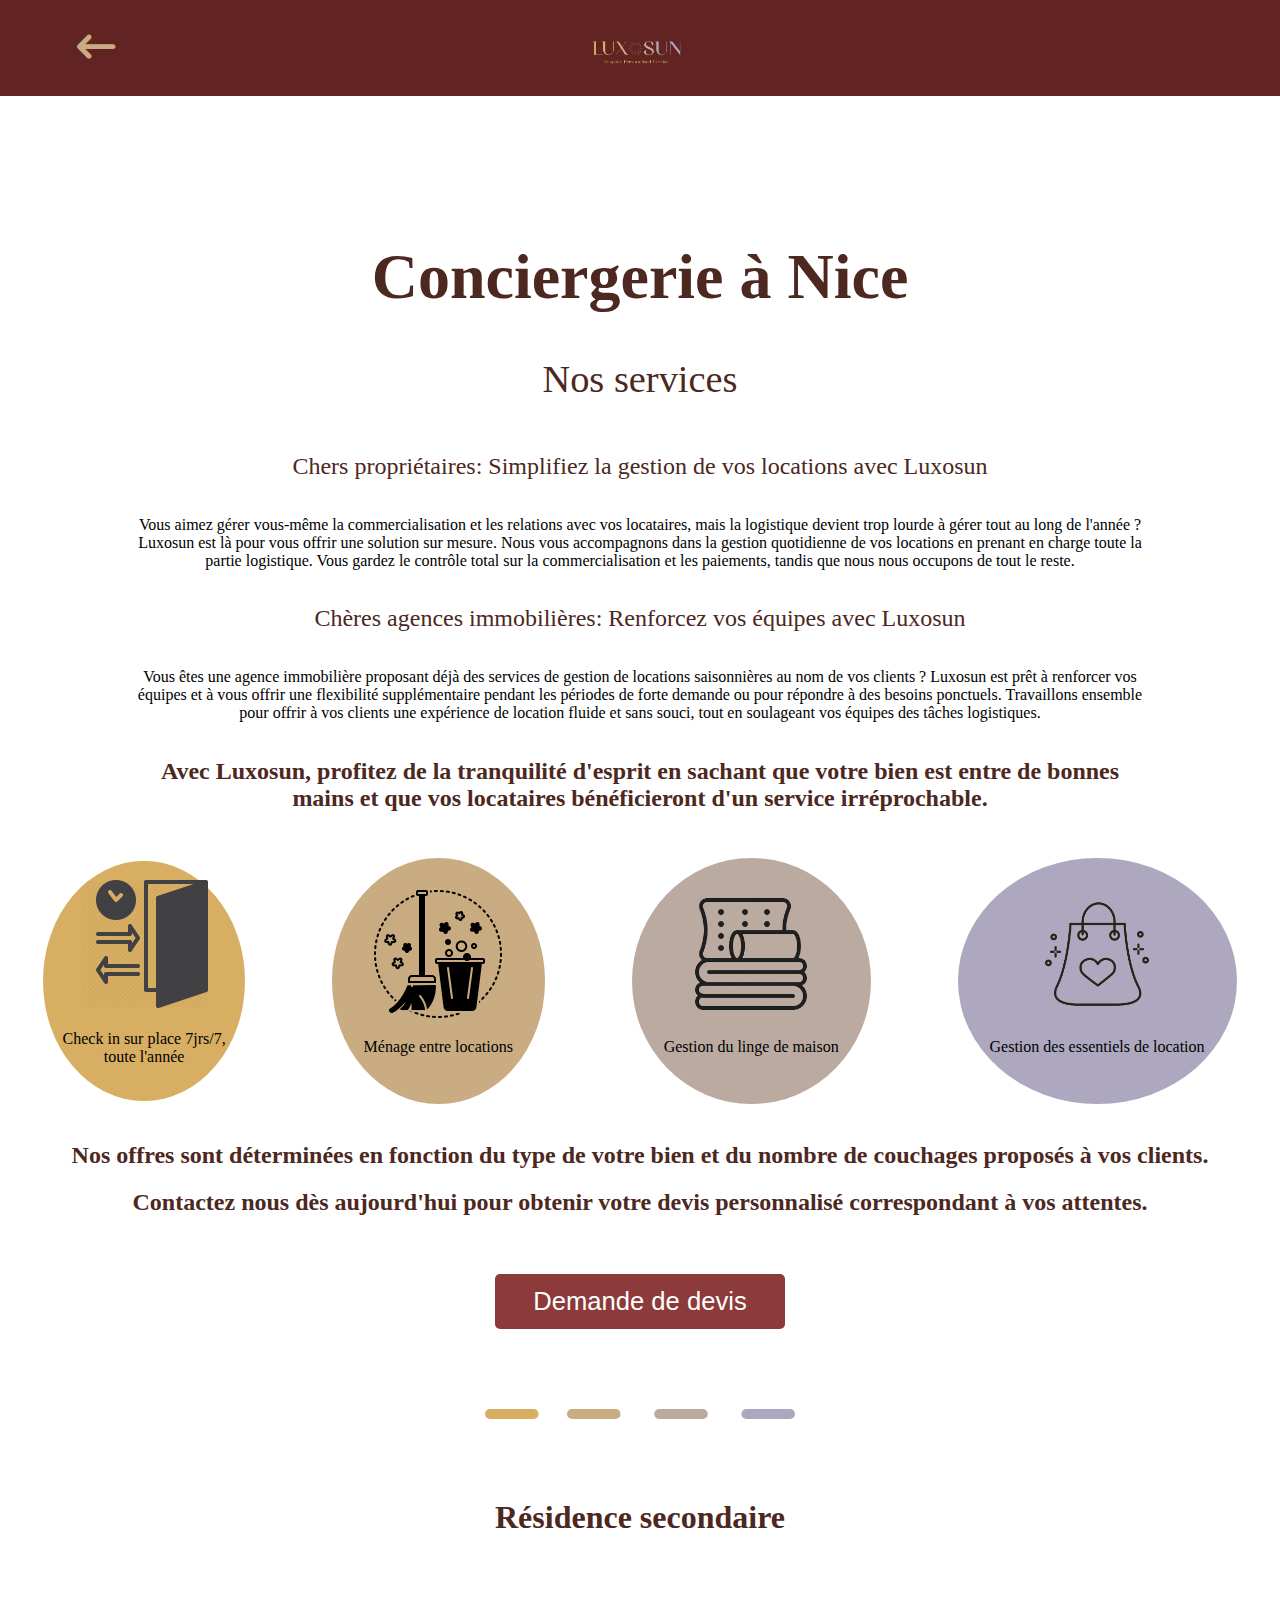
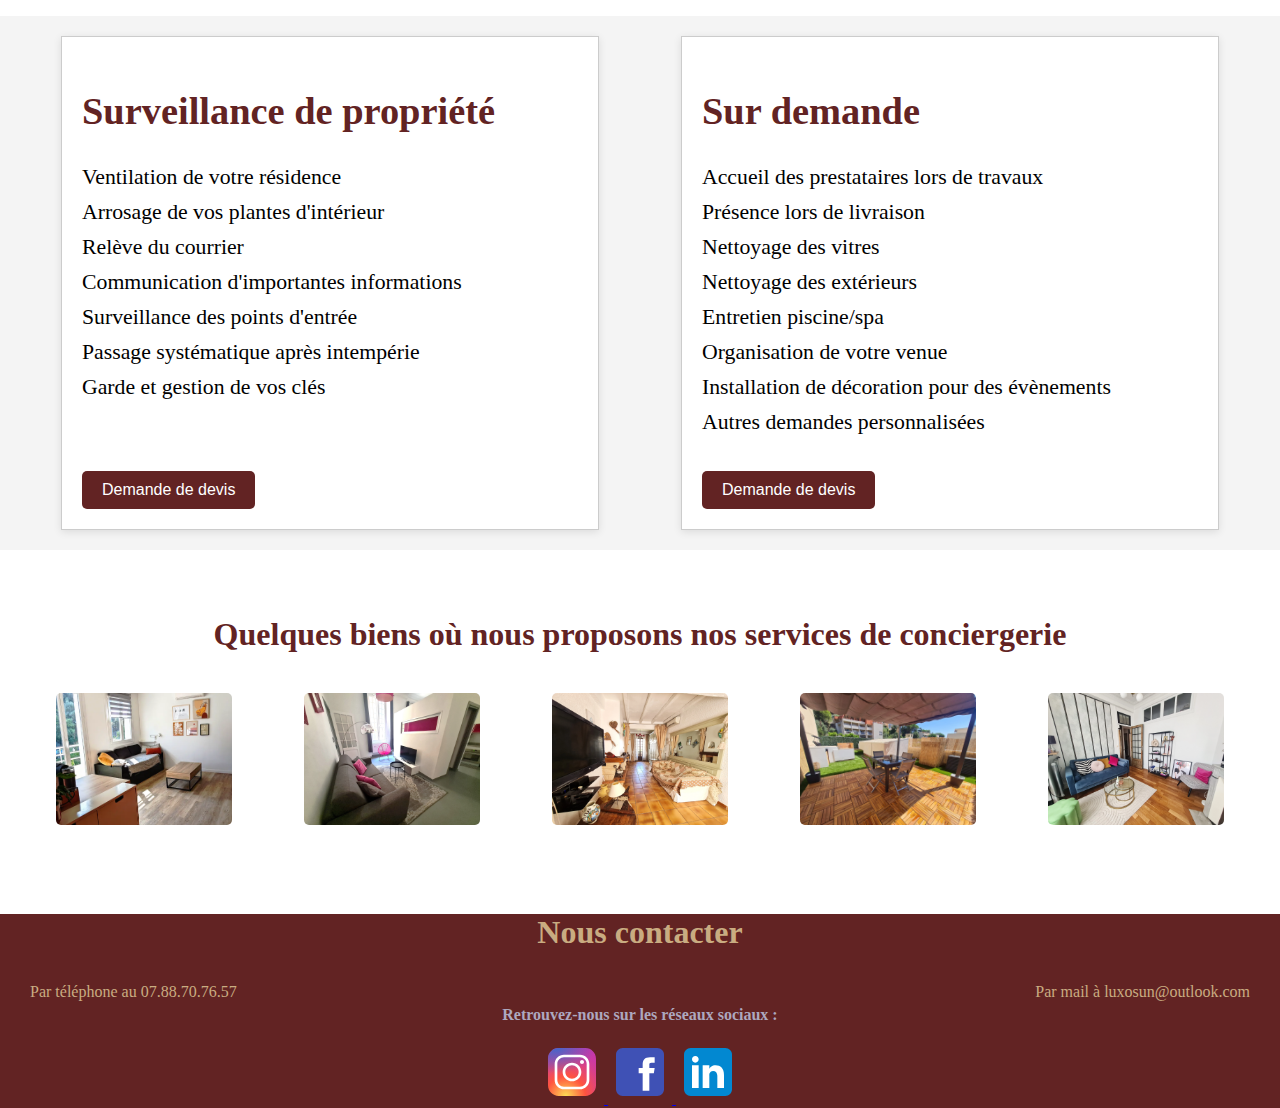
<file: offre.html>
<!DOCTYPE html>
<html lang="en">
<head>
    <meta charset="UTF-8">
    <meta name="viewport" content="width=device-width, initial-scale=1.0">
    <title>Our offers</title>
    <link rel="icon" type="image/x-icon" href="favicon.ico">
    <link rel="stylesheet" type="text/css" href="styles.css">
    <link rel="stylesheet" type="text/css" href="offers.css">
    <link rel="stylesheet" href="https://cdn.jsdelivr.net/npm/@fortawesome/fontawesome-free@6.0.0-beta3/css/all.min.css">
</head>
<body>
    <!-- Header Section with Logo and Back Button -->
    <div class="banner-bis">
        <div class="back" onclick="redirectToMainPage()">
            <i class="fa-solid fa-arrow-left-long" style="color: #c9ac81;"></i>
        </div>
        <div class="logo">
            <img src="logo-luxosun.png" alt="Luxosun Logo" class="logo" />
        </div>
    </div>

    <!-- Offers Section -->
    <div class="offers-container">
        <h1 style="text-align: center; font-size: 5vw;">Conciergerie à Nice</h1>
        <h2 style="font-weight: lighter; text-align: center; font-size: 3vw;">Nos services</h2>

        <!-- Main Text Content -->
        <div class="offers-text" style="display: flex; flex-direction: column; margin: 0 10vw;">
            <h2 style="font-weight: 200;">Chers propriétaires: Simplifiez la gestion de vos locations avec Luxosun</h2>
            <p style="font-weight: 200;">
                Vous aimez gérer vous-même la commercialisation et les relations avec vos locataires, mais la logistique devient trop lourde à gérer tout au long de l'année ? Luxosun est là pour vous offrir une solution sur mesure. Nous vous accompagnons dans la gestion quotidienne de vos locations en prenant en charge toute la partie logistique. Vous gardez le contrôle total sur la commercialisation et les paiements, tandis que nous nous occupons de tout le reste.            </p>
            <h2 style="font-weight: 200;">Chères agences immobilières: Renforcez vos équipes avec Luxosun</h2>
            <p style="font-weight: 200;">
                Vous êtes une agence immobilière proposant déjà des services de gestion de locations saisonnières au nom de vos clients ? Luxosun est prêt à renforcer vos équipes et à vous offrir une flexibilité supplémentaire pendant les périodes de forte demande ou pour répondre à des besoins ponctuels. Travaillons ensemble pour offrir à vos clients une expérience de location fluide et sans souci, tout en soulageant vos équipes des tâches logistiques.            </p>
            <h2>Avec Luxosun, profitez de la tranquilité d'esprit en sachant que votre bien est entre de bonnes mains et que vos locataires bénéficieront d'un service irréprochable.</h2>
        </div>

        <!-- Services Icons with Text -->
        <div class="services-container" style="display: flex; justify-content: space-around; margin-top: 2vw;">
            <div class="service" style=" border-radius: 50%; padding: 1.5vw; background-color: #D7AE62;">
                <div class="circle">
                    <img src="onsite-checkin.png" alt="On-site check-in" style="width:10vw; height: 10vw">
                </div>
                <br>Check in sur place 7jrs/7,</br> toute l'année</p>
            </div>
            <div class="service" style=" border-radius: 50%; padding: 2.5vw; background-color: #C9AC81;">
                <div class="circle">
                    <img src="cleaning.png" alt="Cleaning in between rentals" style="width:10vw; height: 10vw">
                </div>
                <p>Ménage entre locations</br></p>
            </div>
            <div class="service" style=" border-radius: 50%; padding: 2.5vw; background-color: #BBAAA0;">
                <div class="circle">
                    <img src="linen-management.png" alt="Household linen management" style="width:10vw; height: 10vw">
                </div>
                <p>Gestion du linge de maison</br></p>
            </div>
            <div class="service" style=" border-radius: 50%; padding: 2.5vw; background-color: #ADA8BF;">
                <div class="circle">
                    <img src="rental-management.png" alt="Rental essentials management" style="width:10vw; height: 10vw">
                </div>
                <p>Gestion des essentiels de location</br></p>
            </div>
        </div>

        <!-- Call to Action -->
        <div class="cta-section" style="text-align: center; margin-top: 3vw;">
            <h2>Nos offres sont déterminées en fonction du type de votre bien et du nombre de couchages proposés à vos clients.</h2>
            <h2>Contactez nous dès aujourd'hui pour obtenir votre devis personnalisé correspondant à vos attentes.</h2>
            <button class="quote-button" onclick="openMail()">Demande de devis</button>
        </div>

    </div>
    <!-- Color Band and Footer -->
    <div class="custom-image">
        <img src="bande-couleur.svg" alt="image" />
      </div>

    <div class="offers-container">
      <h1 style="text-align: center; margin-top: 2vw;">Résidence secondaire</h1>
    </div>

    <div class="services-section">
        <div class="service-block">
            <h2>Surveillance de propriété</h2>
            <ul>
                <li>Ventilation de votre résidence</li>
                <li>Arrosage de vos plantes d'intérieur</li>
                <li>Relève du courrier</li>
                <li>Communication d'importantes informations</li>
                <li>Surveillance des points d'entrée</li>
                <li>Passage systématique après intempérie</li>
                <li>Garde et gestion de vos clés</li>
                <li style="color:transparent;">.</li>
            </ul>
            <button class="quote-button" onclick="openMail()">Demande de devis</button>
        </div>
        <div class="service-block">
            <h2>Sur demande</h2>
            <ul>
                <li>Accueil des prestataires lors de travaux</li>
                <li>Présence lors de livraison</li>
                <li>Nettoyage des vitres</li>
                <li>Nettoyage des extérieurs</li>
                <li>Entretien piscine/spa</li>
                <li>Organisation de votre venue</li>
                <li>Installation de décoration pour des évènements</li>
                <li>Autres demandes personnalisées</li>
            </ul>
            <button class="quote-button" onclick="openMail()">Demande de devis</button>
        </div>
    </div>

    <!-- Property Section -->
    <div class="property-section">
        <h2>Quelques biens où nous proposons nos services de conciergerie</h2>
        <div class="property-gallery">
            <a href="https://www.airbnb.fr/rooms/38794538?source_impression_id=p3_1726219995_P3bRYX4lg4nuLJZh" target="_blank">
                <img src="appt1.webp" alt="Property 1">
            </a>
            <a href="https://www.airbnb.fr/rooms/1162122893493242245?source_impression_id=p3_1726220049_P3PXD7mAN17T6A1H" target="_blank">
                <img src="appt2.webp" alt="Property 2">
            </a>
            <a href="https://www.airbnb.fr/rooms/1181754106916459389?source_impression_id=p3_1726220110_P39P6gGxGuo9-vwH" target="_blank">
                <img src="appt3.webp" alt="Property 3">
            </a>
            <a href="https://www.airbnb.fr/rooms/38794538?source_impression_id=p3_1726219995_P3bRYX4lg4nuLJZhlive-server
            " target="_blank">
                <img src="appt4.webp" alt="Property 4" >
            </a>
            <a href="https://www.airbnb.fr/rooms/1183299949786239889?source_impression_id=p3_1726220208_P3194H9-NfK8Q6W1" target="_blank">
                <img src="appt5.webp" alt="Property 5">
            </a>
        </div>
    </div>
    
    <!-- Contact Information -->
    <div class="container-contact">
        <h3 class="tarif-title">Nous contacter</h3>
        <div>
            <div class="contact-tarif">
            <span>Par téléphone au 07.88.70.76.57</span>
            <span onclick="openMail()" style="cursor: pointer;">Par mail à luxosun@outlook.com</span>
        </div>
    </div>
        <div class="reseaux-sociaux" style="margin-top: -2vw;">
            <p>Retrouvez-nous sur les réseaux sociaux :</p>
            <div class="reseaux-sociaux-icons">
                <a href="https://instagram.com/luxosun_?igshid=MzRIODBiNWFILZA==" target="_blank" class="icone-reseau-sociaux">
                    <img src="instagram.svg" alt="Instagram" class="instagram">
                </a>
                <a href="https://www.facebook.com/profile.php?id=100092581039383" target="_blank" class="icone-reseau-sociaux">
                    <img src="facebook.svg" alt="Facebook" class="facebook">
                </a>
                <a href="https://www.linkedin.com/company/luxosun/" target="_blank" class="icone-reseau-sociaux">
                    <img src="linkedin.svg" alt="LinkedIn" class="linkedin">
                </a>
            </div>
        </div>
    </div>

</body>
<script src="index.js"></script>
</html>
</file>
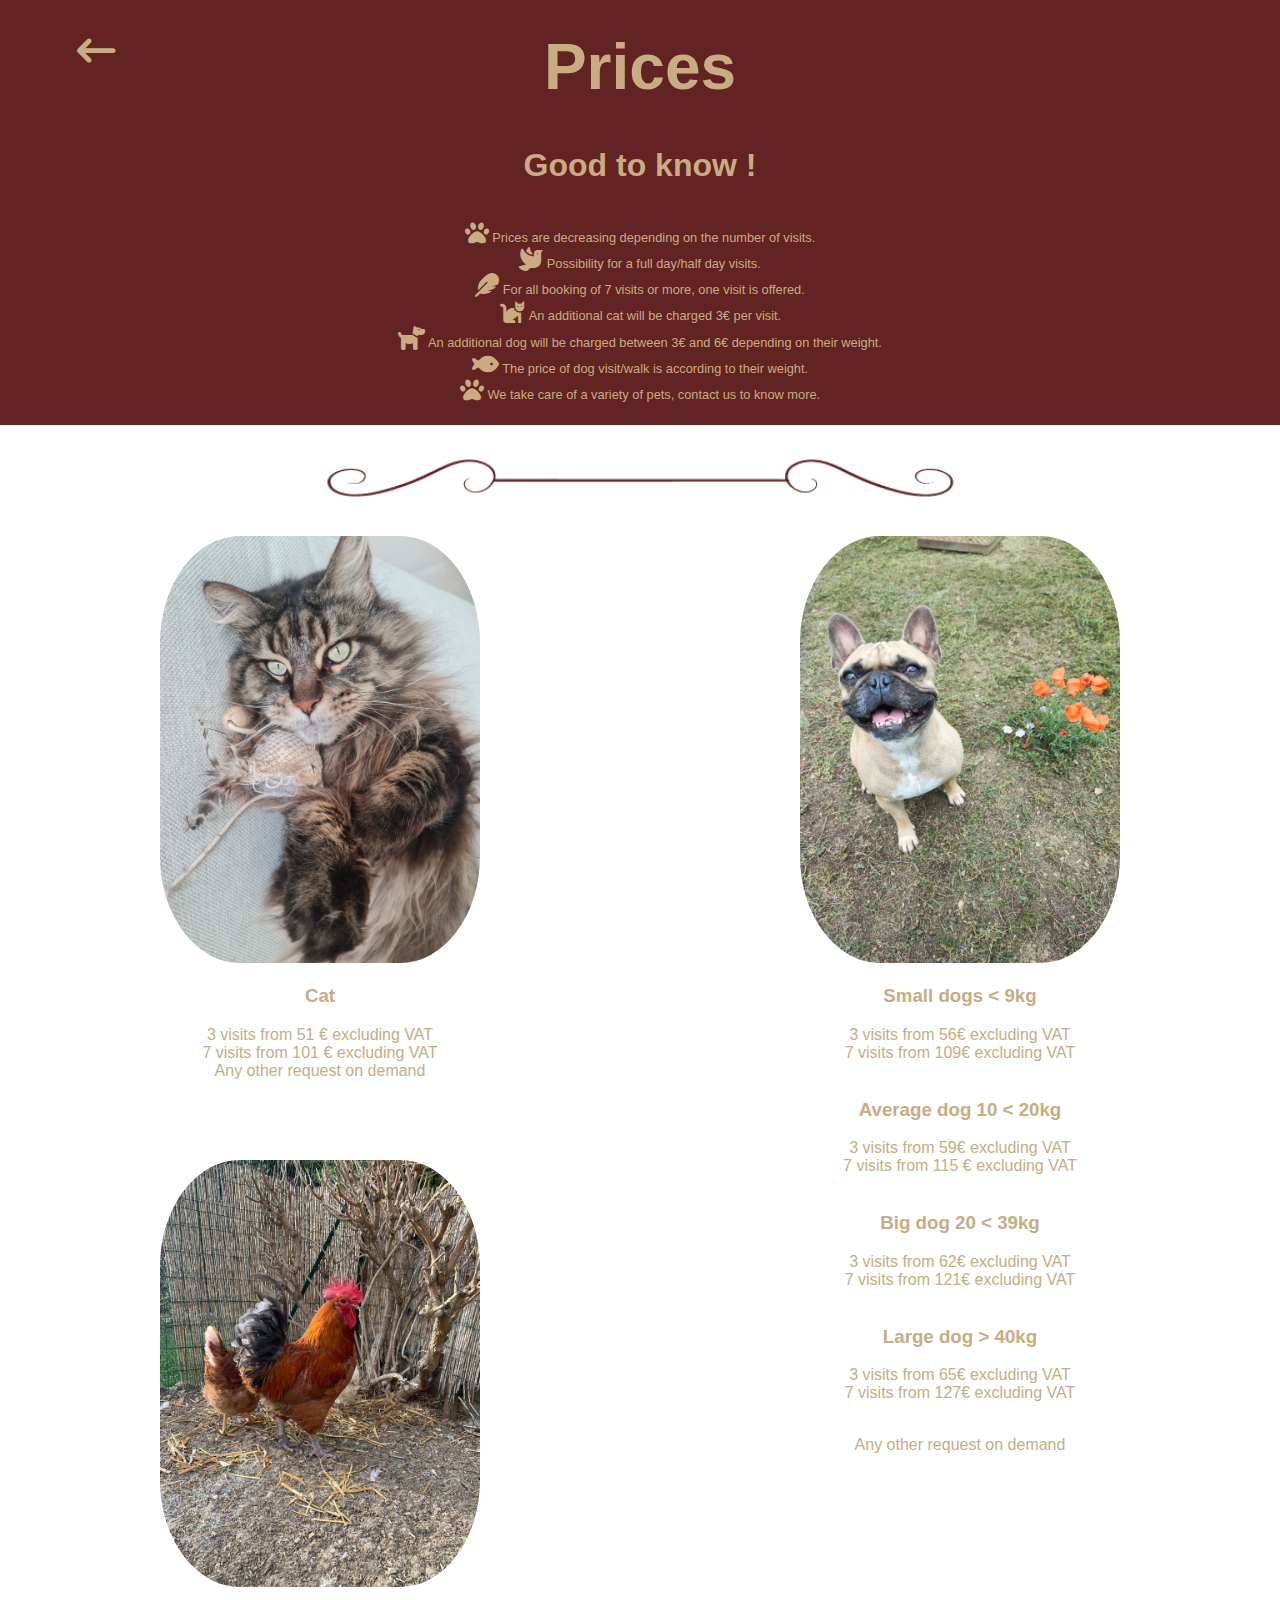
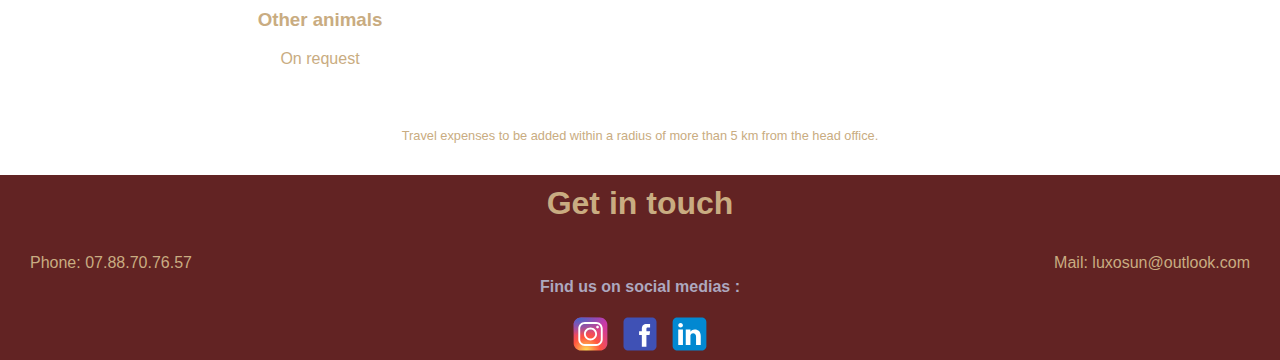
<file: tarif-english.html>
<!DOCTYPE html>
<html>
<head>
    <title>Our prices</title>
  <link rel="icon" type="image/x-icon" href="favicon.ico">
  <link rel="stylesheet" type="text/css" href="styles.css">
  <link rel="stylesheet" type="text/css" href="tarif.css">
  <link rel="stylesheet" href="https://cdn.jsdelivr.net/npm/@fortawesome/fontawesome-free@6.0.0-beta3/css/all.min.css">
</head>
<body>
    <div class="tarifs-container">
        <div class="tarif-container">
        <div class="back" onclick="redirectToEnglishPage()"><i class="fa-solid fa-arrow-left-long" style="color: #c9ac81;"></i></div>
        <h1 class="tarif-title"style="font-size: 4em; margin-top: 0;">Prices</h1>
        <h3 class="tarif-title">Good to know !</h3>
        <ul class="tarif-list">
            <li><i class="fa-solid fa-paw" style="color: #c9ac81; font-size: x-large;"></i> Prices are decreasing depending on the number of visits.</li>
            <li><i class="fa-solid fa-dove" style="color: #c9ac81; font-size: x-large;"></i> Possibility for a full day/half day visits.</li>
            <li><i class="fa-solid fa-feather" style="color: #c9ac81; font-size: x-large;"></i> For all booking of 7 visits or more, one visit is offered.</li>
            <li><i class="fa-solid fa-cat" style="color: #c9ac81; font-size: x-large;"></i> An additional cat will be charged 3€ per visit.</li>
            <li><i class="fa-solid fa-dog" style="color: #c9ac81; font-size: x-large;"></i> An additional dog will be charged between 3€ and 6€ depending on their weight.</li>
            <li><i class="fa-solid fa-fish" style="color: #c9ac81; font-size: x-large;"></i> The price of dog visit/walk is according to their weight.</li>
            <li><i class="fa-solid fa-paw" style="color: #c9ac81; font-size: x-large;"></i> We take care of a variety of pets, contact us to know more.</li>
        </ul>
    </div>
    <div class="Diviseur"">
        <img src="Diviseur.png" alt="Diviseur" style="margin: 2em auto; width: 50%;" class="Diviseur-image"/>
    </div>
    <div class="animal-container">
        <div class="cat">
            <img src="cat.jpg" alt="Nox">
            <div class="description-cat">
                <h3>Cat</h3>
                <span>3 visits from 51 € excluding VAT<br/>7 visits from 101 € excluding VAT<br/>Any other request on demand</span>
            </div>
            <div class="others">
                <img src="marguerite.jpg" alt="Marguerite">
                <div class="description-poule">
                    <h3>Other animals</h3>
                    <p>On request</p>
                </div>
            </div>
        </div>
        <div class="dog">
            <img src="nestie.jpg" alt="Nestie">
            <div class="description-dog">
                <h3>Small dogs < 9kg</h3>
                <span>3 visits from 56€ excluding VAT<br/>7 visits from 109€ excluding VAT</span><br/><br/>
                <h3>Average dog 10 < 20kg</h3>
                <span>3 visits from 59€ excluding VAT<br/>7 visits from 115 € excluding VAT</span><br/><br/>
                <h3>Big dog 20 < 39kg</h3>
                <span>3 visits from 62€ excluding VAT<br/>7 visits from 121€ excluding VAT</span><br/><br/>
                <h3>Large dog > 40kg</h3>
                <span>3 visits from 65€ excluding VAT<br/>7 visits from 127€ excluding VAT</span><br/><br/>
                <p>Any other request on demand</p>
            </div>
        </div>
      <span style="font-size: 0.8em; width: -webkit-fill-available;">Travel expenses to be added within a radius of more than 5 km from the head office.</span>
    </div>
    <div class="container-contact">
        <h3 class="tarif-title" style="padding-top: 10px;">Get in touch</h3>
        <div class="contact-tarif">
            <span>Phone: 07.88.70.76.57</span>
            <span onclick="openMail()" style="cursor: pointer;"> Mail: luxosun@outlook.com</span>
        </div>
        <div class="reseaux-sociaux" style="margin-top: -2vw;">
            <p>Find us on social medias :</p>
            <div class="reseaux-sociaux-icons">
              <a href="https://instagram.com/luxosun_?igshid=MzRIODBiNWFILZA==" target="_blank" class="icone-reseau-sociaux"><img src="instagram.svg" alt="instagram" class="instagram" style="width: 3.5vw; height: 3.5vw;"></a>
              <a href="https://www.facebook.com/profile.php?id=100092581039383" target="_blank" class="icone-reseau-sociaux"><img src="facebook.svg" alt="facebook" class="facebook" style="width: 3.5vw; height: 3.5vw;"></a>
              <a href="https://www.linkedin.com/company/luxosun/" target="_blank" class="icone-reseau-sociaux"><img src="linkedin.svg" alt="linkedin" class="linkedin" style="width: 3.5vw; height: 3.5vw;"></a>
            </div>
          </div>
    </div>
</div>
<script src="index.js"></script>
</body>
</html>
</file>
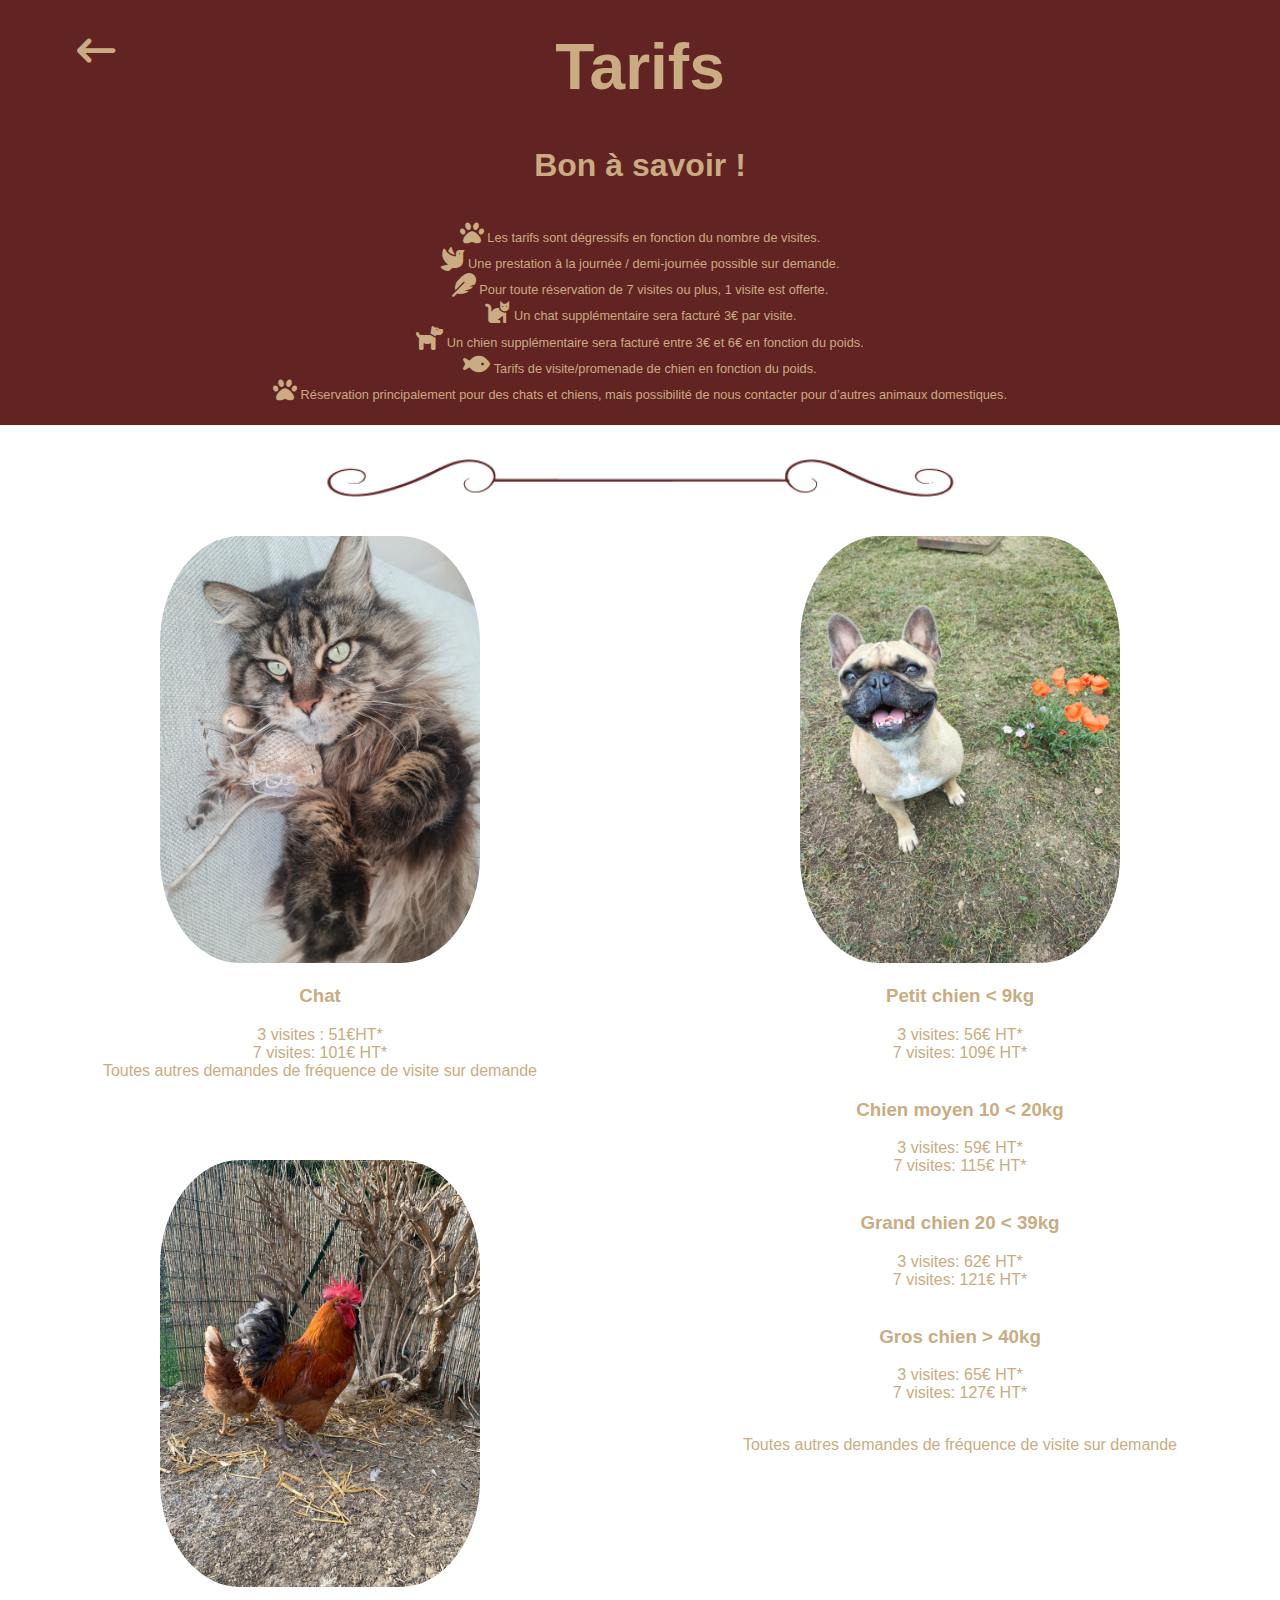
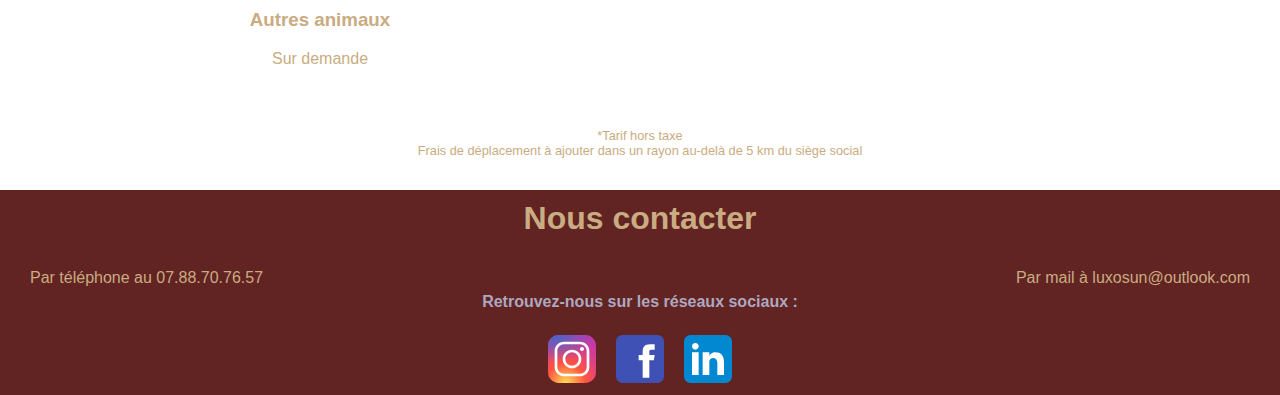
<file: tarif.html>
<!DOCTYPE html>
<html>
<head>
    <title>Nos tarifs</title>
  <link rel="icon" type="image/x-icon" href="favicon.ico">
  <link rel="stylesheet" type="text/css" href="styles.css">
  <link rel="stylesheet" type="text/css" href="tarif.css">
  <link rel="stylesheet" href="https://cdn.jsdelivr.net/npm/@fortawesome/fontawesome-free@6.0.0-beta3/css/all.min.css">
</head>
<body>
    <div class="tarifs-container">
    <div class="tarif-container">
      <div class="back" onclick="redirectToMainPage()"><i class="fa-solid fa-arrow-left-long" style="color: #c9ac81;"></i></div>
        <h1 class="tarif-title" style="font-size: 4em; margin-top: 0;">Tarifs</h1>
        <h3 class="tarif-title">Bon à savoir !</h3>
        <ul class="tarif-list">
            <li><i class="fa-solid fa-paw" style="color: #c9ac81; font-size: x-large;"></i> Les tarifs sont dégressifs en fonction du nombre de visites.</li>
            <li><i class="fa-solid fa-dove" style="color: #c9ac81; font-size: x-large;"></i> Une prestation à la journée / demi-journée possible sur demande.</li>
            <li><i class="fa-solid fa-feather" style="color: #c9ac81; font-size: x-large;"></i> Pour toute réservation de 7 visites ou plus, 1 visite est offerte.</li>
            <li><i class="fa-solid fa-cat" style="color: #c9ac81; font-size: x-large;"></i> Un chat supplémentaire sera facturé 3€ par visite.</li>
            <li><i class="fa-solid fa-dog" style="color: #c9ac81; font-size: x-large;"></i> Un chien supplémentaire sera facturé entre 3€ et 6€ en fonction du poids.</li>
            <li><i class="fa-solid fa-fish" style="color: #c9ac81; font-size: x-large;"></i> Tarifs de visite/promenade de chien en fonction du poids.</li>
            <li><i class="fa-solid fa-paw" style="color: #c9ac81; font-size: x-large;"></i> Réservation principalement pour des chats et chiens, mais possibilité de nous contacter pour d’autres animaux domestiques.</li>
        </ul>
    </div>
    <div class="Diviseur" >
        <img src="Diviseur.png" alt="Diviseur" style="margin: 2em auto; width: 50%;" class="Diviseur-image"/>
    </div>
    <div class="animal-container">
        <div class="cat">
            <img src="cat.jpg" alt="Nox">
            <div class="description-cat">
                <h3>Chat</h3>
                <span>3 visites : 51€HT*<br/>7 visites: 101€ HT*<br/>Toutes autres demandes de fréquence de visite sur demande</span>
            </div>
            <div class="others">
                <img src="marguerite.jpg" alt="Marguerite">
                <div class="description-poule">
                    <h3>Autres animaux</h3>
                    <p>Sur demande</p>
                </div>
            </div>
        </div>
        <div class="dog">
            <img src="nestie.jpg" alt="Nestie">
            <div class="description-dog">
                <h3>Petit chien < 9kg</h3>
                <span>3 visites: 56€ HT*<br/>7 visites: 109€ HT*</span><br/><br/>
                <h3>Chien moyen 10 < 20kg</h3>
                <span>3 visites: 59€ HT*<br/>7 visites: 115€ HT*</span><br/><br/>
                <h3>Grand chien 20 < 39kg</h3>
                <span>3 visites: 62€ HT*<br/>7 visites: 121€ HT*</span><br/><br/>
                <h3>Gros chien > 40kg</h3>
                <span>3 visites: 65€ HT*<br/>7 visites: 127€ HT*</span><br/><br/>
                <p>Toutes autres demandes de fréquence de visite sur demande</p>
            </div>
        </div>
      <span style="font-size: 0.8em; width: -webkit-fill-available;">*Tarif hors taxe</span>
      <span style="font-size: 0.8em; width: -webkit-fill-available;">Frais de déplacement à ajouter dans un rayon au-delà de 5 km du siège social</span>
    </div>
    <div class="container-contact">
        <h3 class="tarif-title" style="padding-top: 10px;">Nous contacter</h3>
        <div class="contact-tarif">
            <span>Par téléphone au 07.88.70.76.57</span>
            <span> Par mail à <span onclick="openMail()" style="cursor: pointer;">luxosun@outlook.com</span></span>
        </div>
        <div class="reseaux-sociaux" style="margin-top: -2vw;">
            <p>Retrouvez-nous sur les réseaux sociaux :</p>
            <div class="reseaux-sociaux-icons">
              <a href="https://instagram.com/luxosun_?igshid=MzRIODBiNWFILZA==" target="_blank" class="icone-reseau-sociaux"><img src="instagram.svg" alt="instagram" class="instagram"></a>
              <a href="https://www.facebook.com/profile.php?id=100092581039383" target="_blank" class="icone-reseau-sociaux"><img src="facebook.svg" alt="facebook" class="facebook"></a>
              <a href="https://www.linkedin.com/company/luxosun/" target="_blank" class="icone-reseau-sociaux"><img src="linkedin.svg" alt="linkedin" class="linkedin"></a>
            </div>
          </div>
    </div>
</div>
<script src="index.js"></script>
</body>
</html>
</file>
<file: styles.css>
body {
  margin: 0;
  padding: 0;
  overflow-x: hidden;
  background-color: #FFFFFF;
}
</file>
<file: home.css>
/* home.css - Styles spécifiques pour index.html et english.html */
.banner {
    background-color: #622323;
    display: flex;
    align-items: center;
    justify-content: center;
    position: fixed;
    height: 6em;
    padding-bottom: 5vh;
    top: 0;
    left: 0;
    width: 100%;
    z-index: 999;
    transition: opacity 0.5s ease;
    opacity: 1;
  }
  .banner.hidden {
    display: none;
  }

  .logo {
    max-width: 100%;
    height: auto;
    width: auto;
    margin: 0 auto;
    transition: opacity 0.5s ease;
  }

  .buttons {
    display: flex;
    flex-direction: row;
    position: absolute;
    bottom: 0;
    justify-content: space-around;
    width: 50%;
    z-index: 1;
  }
  
  .buttons .button-right {
    margin-right: 0em;
    width: 40%;
    height: 5vh;
    background-color: #C9AC81;
    border: none;
    z-index: 1;
    color: white;
    border-radius: 50px;
    position: relative;
    left: 50%;
    top: 1em;
    transition: background-color 0.5s ease;
    overflow: hidden;
    font-size: 1vw;
  }
  
  .buttons .button-left {
    margin-right: 0em;
    width: 40%;
    height: 5vh;
    background-color: #ada8bf;
    border: none;
    color: white;
    border-radius: 50px;
    position: relative;
    left: -50%;
    top: 1em;
    z-index: -1;
    transition: background-color 0.5s ease;
    overflow: hidden;
    font-size: 1vw;
  }
  
  .buttons .button-left::before {
    content: "";
    position: absolute;
    top: var(--circle-y);
    left: var(--circle-x);
    transform: translate(-50%, -50%);
    width: 50px;
    height: 50px;
    background-color: rgba(0, 0, 0, 0.4);
    border-radius: 50%;
    opacity: 0;
    transition: opacity 0.3s ease;
    pointer-events: none;
  }
  .buttons .button-right::before {
    content: "";
    position: absolute;
    top: var(--circle-y);
    left: var(--circle-x);
    transform: translate(-50%, -50%);
    width: 50px;
    height: 50px;
    background-color: rgba(0, 0, 0, 0.4);
    border-radius: 50%;
    opacity: 0;
    transition: opacity 0.3s ease;
    pointer-events: none;
  }
  
  .buttons .button-left:hover::before,
  .buttons .button-right:hover::before {
    opacity: 1;
  }
  
  
  .buttons .button-left.bl::before {
    content: "";
    position: absolute;
    top: var(--circle-y);
    left: var(--circle-x);
    transform: translate(-50%, -50%);
    width: 50px;
    height: 50px;
    background-color: rgba(173, 168, 191, 0.5);
    border-radius: 50%;
    opacity: 0.5;
    transition: opacity 0.3s ease;
    pointer-events: none;
  }
  .buttons .button-right.bl2::before {
    content: "";
    position: absolute;
    top: var(--circle-y);
    left: var(--circle-x);
    transform: translate(-50%, -50%);
    width: 50px;
    height: 50px;
    background-color: rgb(201, 172, 129, 0.5);
    border-radius: 50%;
    opacity: 0.5;
    transition: opacity 0.3s ease;
    pointer-events: none;
  }
  
  .buttons .button-left.bl:hover::before,
  .button-right.bl2:hover::before {
    opacity: 1;
  }
  
  
  .buttons button {
    cursor: pointer;
  }
  .buttons .button-left:hover {
    transform: scale(1.1);
    transition: transform 0.5s ease; /* Animation de 0,5 seconde pour l'échelle */
    position: relative;
    z-index: 2;
    font-size: 1vw;
    background-color: #C9AC81;
  }
  
  .buttons .button-right:hover {
    transform: scale(1.1);
    transition: transform 0.5s ease; /* Animation de 0,5 seconde pour l'échelle */
    position: relative;
    z-index: 2;
    font-size: 1vw;
    background-color: #ada8bf;
  }
  .language, .language-tarif {
    display: flex;
    flex-direction: row;
    position: absolute;
    right: 5vw;
    top: 0.5vw;
  }
  
  
  .flag {
    width: 2vw;
    height: 2vw;
    border-radius: 50%;
    background-color: white;
    margin-left: 10px;
    cursor: pointer;
  }
  
  .french {
    background-image: url("french.png");
    background-repeat: no-repeat;
    background-size: cover;
    background-position: center;
  }
  .french:hover {
    transform: scale(0.9);
  }
  
  .english {
    background-image: url("english.png");
    background-repeat: no-repeat;
    background-size: cover;
    background-position: center;
  }
  .english:hover {
    transform: scale(0.9);
  }


  .container {
    position: relative;
    top: 0;
    left: 0;
    width: 100%;
    height: 100vh;
    overflow: hidden;
  }
  .parallax {
    background-image: url("monaco.jpg");
    background-repeat: no-repeat;
    background-size: cover;
    background-position: center;
    position: relative;
    top: 0;
    left: 0;
    width: 100%;
    height: 100%;
    transform: translate3d(0, 0, 0);
    transition: transform 0.2s ease-out;
    z-index: -1;
  }
  
  .parallax::before {
    content: "";
    position: absolute;
    top: 0;
    left: 0;
    width: 100%;
    height: 100%;
    background-color: rgba(0, 0, 0, 0.5); /* Couleur de fond semi-transparente */
    z-index: 1;
  }
  .content {
    position: absolute;
    top: 50%;
    left: 50%;
    transform: translate(-50%, -50%);
    text-align: center;
    color: #ffffff;
    z-index: 1;
    width: 75%;
    font-size: 1.5vw;
  }
  
  
  .Diviseur {
    display: flex;
    justify-content: center;
    margin-top: 5em;
    margin-bottom: 5em;
  }
  
  .Diviseur-image {
    width: 50vw;
    height: auto;
  }
  
  .sun-container {
    display: flex;
    flex-direction: column;
    justify-content: center;
    align-items: center;
    margin-top: 5em;
    margin-bottom: 5em;
    width: 100%;
    position: relative;
    transition: width 0.5s ease-in-out;
  }
  
  .sun-image {
    width: 30vw;
    height: auto;
    border-radius: 30%;
    padding: 2em;
    transition: transform 0.5s ease-in-out;
  }
  
  .circle-container {
    position: absolute;
    top: 50%;
    left: 50%;
    transform: translate(-50%, -50%);
    display: flex;
    flex-direction: column;
    align-items: center;
    justify-content: center;
  }
  
  .circle {
    display: flex;
    flex-direction: column;
    align-items: center;
    justify-content: center;
    width: 5vw;
    height: 5vw;
    background-color: #622323;
    border-radius: 50%;
    margin-bottom: 1em;
    transition: all 0.3s ease-in-out;
    cursor: default;
  }
  
  .circle:hover,
  .circle.hover {
    transform: scale(1.2);
  }
  
  .circle.open {
    width: 40vw;
    height: 12vw;
    flex-direction: row;
    border-radius: 5%;
    overflow: hidden;
  }
  
  .circle.open .circle-image {
    display: none;
  }
  
  .circle.open img {
    width: 45%;
    height: auto;
    object-fit: contain;
  }
  
  .circle.open .circle-text {
    display: block;
    width: 70%;
    height: auto;
    text-align: center;
    padding: 1em;
    transition: transform 0.3s ease-in-out, opacity 0.3s ease-in-out;;
    transform: translateX(100%);
    opacity: 0;
  }
  
  .circle.open .circle-text.show {
    transform: translateX(0%);
    opacity: 1;
  }
  
  .circle-image {
    width: 50%;
    height: 50%;
    object-fit: contain;
    border-radius: 50%;
  }
  
  
  
  .circle-text {
    display: none;
    color: #ffffff;
    text-align: center;
    font-size: 1vw;
    padding: 1em;
    transition: transform 0.5s ease-in-out;
    transform: translateX(100%);
  }
  
  .custom-container {
    width: 80vw; /* Ajustez la largeur selon vos besoins */
    margin: 0 auto;
    display: flex;
    justify-content: center;
    align-items: center;
    flex-direction: column;
    margin-bottom: 5em;
    box-shadow: 0 0 10px #622323; /* Ajout de la box-shadow */
  }
  
  .animatedOpacity {
    opacity: 0;
    transform: translateY(20px);
  }
  .animatedOpacity.active {
    animation: animatedOpacity 0.9s ease-in-out forwards;
  }
  @keyframes animatedOpacity {
    to {
      opacity: 1;
      transform: translateY(0px);
    }
  }
  
  .custom-content {
    display: flex;
    justify-content: space-between;
    align-items: center;
    width: 100%; /* Ajout pour occuper toute la largeur du contenant */
  }
  
  .custom-left {
    width: 50%; /* Ajustez la taille de la partie gauche selon vos besoins */
    margin-right: 1em;
  }
  
  .custom-left img {
    width: 100%;
    height: auto;
    border-radius: 200px;
    padding: 0.5em;
  }
  
  .custom-right {
    width: 50%; /* Ajustez la taille de la partie droite selon vos besoins */
    display: flex;
    flex-direction: column;
    justify-content: center;
    align-items: center;
  }
  
  .custom-right h3 {
    margin-bottom: 0.5em;
    text-align: center;
    font-size: 2.5vw;
  }
  
  .custom-image {
    width: 50%;
    max-width: 15vw; /* Ajustez la taille de l'image selon vos besoins */
  }
  
  .custom-image img {
    width: 100%;
    height: auto;
  }
  
  .custom-right p {
    margin-top: 1em;
    font-size: 1.5vw;
    padding: 1em;
    text-align: justify;
    line-height: 1.3em;
  }
  
  .custom-container.custom-container-reverse {
    flex-direction: column-reverse; /* Inversion de l'ordre des parties gauche et droite */
  }
  
  .custom-container.custom-container-reverse .custom-left {
    order: 2; /* Inversion de l'ordre d'affichage */
  }
  
  .custom-container.custom-container-reverse .custom-right {
    order: 1; /* Inversion de l'ordre d'affichage */
  }
  
  .button-tarif {
    text-align-last: center;
  }
  
  .tarif {
    border-radius: 25%;
    background-color: #C9AC81;
    color: #622323;
    font-weight: bold;
    border: none;
    font-size: 2vw;
    padding: 0.5em;
    margin-bottom: 1vw;
    transition: transform 0.5s;
  }
  
  .tarif:hover {
    color: white;
    transform: scale(0.9);
    cursor: pointer;
  }
  .testimonial-container {
    background: linear-gradient(to bottom right, #622323 50%, #ada8bf 50%); /* Dégradé diagonal */
    overflow: hidden; /* Masque les contenus débordant du container */
    width: 80vw;
    margin: 0 auto;
    flex: 1;
    padding-left: 20px;
    display: flex;
    flex-direction: column;
    justify-content: center;
    align-items: center;
  }
  
  .testimonial-background {
    position: relative;
    width: 80%;
    margin: 0 auto;
    padding: 2em;
  }
  
  .testimonial-carousel {
    width: 100%;
    height: 100%;
    margin: 0 auto;
    overflow: hidden;
    position: relative;
    display: flex;
    align-items: center;
  }
  
  .testimonial-slide {
    background-color: white;
    border-radius: 10px;
    margin: 0;
    display: flex;
    flex-direction: column;
    align-items: center;
    justify-content: center;
    text-align: center;
    padding: 20px;
    position: relative;
    opacity: 0.6;
    transition: opacity 0.3s, transform 0.3s; /* Ajout de la transition pour la propriété transform */
    z-index: 0;
  }
  
  
  .testimonial-slide.active {
    opacity: 1;
    z-index: 2;
    position: absolute;
    height: 85%;
    left: 50%; /* Centrage horizontal pour la slide active */
    transform: translateX(-50%);
  }
  
  .testimonial-slide:not(.active) {
    opacity: 0.6;
    width: 50%; /* Largeur réduite pour les slides non actives */
    height: 80%; /* Hauteur réduite pour les slides non actives */
    transition: opacity 0.3s, transform 0.3s; /* Ajout de la transition pour la propriété transform */
  }
  
  .testimonial-slide.active ~ .testimonial-slide {
    opacity: 0.6;
  }
  
  
  .testimonial-slide.active ~ .testimonial-slide:first-child {
    left: 0; /* Position à gauche pour la première slide non active */
    transform: translateX(-100%);
  }
  
  .testimonial-slide.active ~ .testimonial-slide:last-child {
    right: 50%; /* Position à droite pour la troisième slide non active */
    transform: translateX(100%);
  }
  .testimonial-slide.active ~ .testimonial-slide.active {
    transform: translateX(0); /* Translation nulle pour la slide active */
  }
  
  .avatar {
    border-radius: 50%;
  }
  
  .img-testimonial {
    width: 3vw;
  }
  
  .testimonial-slide h1{
    font-size: 1vw;
  }
  
  .testimonial-slide.active p{
    font-size: 1vw;
    padding:0.5em;
  }
  .testimonial-slide:not(.active) p{
    font-size: 0.8vw;
    padding:0.5em;
  }
  
  .notation {
    height: auto;
    width: 40%;
  }
  .testimonial-dots {
    display: flex;
    justify-content: center;
    margin-top: 1em;
    margin-bottom: 1em;
  }
  
  .dot {
    width: 1vw;
    height: 1vw;
    border-radius: 50%;
    background-color: white;
    margin: 0 5px;
  }
  
  .dot.active {
    background-color: #622323;
  }

  .contact-container {
    width: 100%;
    background-color: #622323;
    display: flex;
    flex-wrap: wrap;
  }
  
  .contact-container h3 {
    font-size: 5em;
    margin-bottom: 0.5em;
    color: white;
    font-weight: bold;
    width: 100%;
    text-align: center;
  }
  .contact-container h4 {
    font-size: 2em;
    margin-bottom: 0.5em;
    color: white;
    font-weight: bold;
    width: 100%;
    text-align: center;
  }
  .contact-first {
    flex: 1;
    margin: 0 10%;
    max-width: 600px;
    width: 50%;
    align-self: center;
  }
  
  .form-row {
    margin-bottom: 15px;
  }
  
  input[type="text"],
  input[type="email"],
  input[type="tel"],
  textarea {
    width: 100%;
    padding: 0.5em;
    border: 1px solid #ccc;
    border-radius: 20px;
    background-color: #C9AC81;
  }
  
  input[type="text"]::placeholder,
  input[type="email"]::placeholder,
  input[type="tel"]::placeholder,
  textarea::placeholder {
    color: white;
  }
  
  textarea {
    height: 100px;
    overflow: hidden;
    line-height: 1.5em;;
  }
  
  button[type="submit"] {
    padding: 10px 20px;
    background-color: #C9AC81;
    color: #fff;
    border: none;
    border-radius: 20px;
    cursor: pointer;
  }
  
  button[type="submit"]:hover {
    background-color: #ada8bf;
  }
  
  .renseignement {
    opacity: 0.1;
    color: #fff;
  }
  input:valid {
    outline: 2px solid green;
  }
  
  .error-message {
    display: none;
    color: #ADA8BF;
    font-size: 12px;
    opacity: 0.3;
  }
  
  input:invalid + .error-message {
    display: block;
  }
  
  .mention, .confidentialite {
    display: flex;
    text-decoration: underline;
    color: grey;
    width: max-content;
    font-size: 1vw;
    cursor: pointer;
  }
  
  .mention:hover, .confidentialite:hover {
    color: black;
  }
  
  .popup, .poopup {
    display: none;
    position: fixed;
    width: 50%;
    height: 50%;
    background-color: rgba(0, 0, 0, 0.5);
    border-radius: 20px;
    z-index: 9999;
    opacity: 0;
    transition: opacity 0.5s;
    top: 50%;
    left: 50%;
    transform: translate(-50%, -50%);
    z-index: 2;
  }
  
  .popup.show, .poopup.show {
    display: flex;
    align-items: center;
    justify-content: center;
    opacity: 1;
  }
  
  .popup-content, .poopup-content {
    background-color: #ffffff;
    padding: 10px;
    border-radius: 5px;
    width: 75%;
    height: 75%;
    font-size: 1.2vw;
    overflow: auto; /* Ajout de la propriété overflow */
  }
  
  .close {
    position: absolute;
    top: 10px;
    right: 10px;
    cursor: pointer;
    color: white;
    font-weight: bold;
    font-size: 3vw;
  }
  
  .close:hover {
    color: #622323;
  }
  
  
  .reseaux-sociaux {
    display: flex;
    flex-direction: column;
    align-items: center;
    color: #ADA8BF;
    font-weight: bold;
  }
  
/* Styles pour le bouton back-to-top */
.button-container {
    position: fixed;
    bottom: 20px;
    right: 20px;
    display: flex;
    flex-direction: column;
    align-items: flex-end;
  }
  
  .back-to-top {
    width: 40px;
    height: 40px;
    background-color: #ADA8BF;
    border-radius: 50%;
    text-align: center;
    line-height: 40px;
    cursor: pointer;
    margin-bottom: 10px;
    opacity: 0.8;
  }
  
  .back-to-top:hover {
    background-color: #622323;
  }
  
  .fas {
    color: #622323;
    padding: 25%;
  }
  .fas:hover {
    color: #ADA8BF;
  }
  
  .instagram, .facebook, .linkedin {
    transition: transform 0.3s;
    width: 5vw;
  }
  
  .instagram:hover, .facebook:hover, .linkedin:hover {
    transform: scale(0.9);
  }
  
  /* Barre de défilement pour les navigateurs Webkit (Chrome, Safari) */
  ::-webkit-scrollbar {
    width: 10px; /* Largeur de la barre de défilement */
  }
  
  ::-webkit-scrollbar-track {
    background-color: #f1f1f1; /* Couleur de fond de la piste de la barre de défilement */
  }
  
  ::-webkit-scrollbar-thumb {
    background-color: #888; /* Couleur de la poignée de la barre de défilement */
  }


  @media screen and (max-width: 768px) {
    .contact-container {
      flex-direction: column; /* Aligner les éléments en colonne */
    }
  
    .testimonial-container {
      order: 2; /* Mettre le testimonial après le formulaire */
      width: auto;
    }
  
    .contact-form {
      order: 1; /* Mettre le formulaire en premier */
    }
    
    .buttons .button-left, .buttons .button-right {
      height: 6vh;
      font-size: 2vw;
    }
    
    .container .content h2 {
      font-size: 8vw;
    }
    .container .content p {
      font-size: 3vw;
    }
    .flag {
      height: 3vw;
      width: 3vw;
    }
  
    .circle.open {
      width: 100%;
      padding: 0.5em;
    }
  
    .circle.open .circle-text {
      width: 100%;
      font-size: 1.2vw;
    }
    .custom-content {
      display: block;
    }
    .custom-left {
      width: 100%;
    }
    .custom-left img {
      width: 96%;
      padding: 0.5em;
    }
    .custom-right {
      width: 100%;
    }
    .custom-right h3 {
      font-size: 4vw;
    }
    .custom-image {
      max-width: 25vw;
    }
    .custom-right p {
      font-size: 3vw;
    }
    .contact-form {
      margin: 0px;
    }
      .contact-container h3 {
        font-size: 3em;
    }
      input[type="text"],
      input[type="email"],
      input[type="tel"],
      textarea {
        width: 90%;
    }
      .form-row {
        text-align: center;
    }
    .contact-container h4 {
    font-size: 1.1em;
  }
  }
  /*.whatsapp-button {
    width: 40px;
    height: 40px;
    background-image: url('path/to/whatsapp-logo.png');
    background-size: cover;
  }
  
  
  .whatsapp-chat {
    position: fixed;
    bottom: 70px;
    right: 20px;
    width: 300px;
    height: 400px;
    background-color: #fff;
    border-radius: 5px;
    box-shadow: 0 2px 5px rgba(0, 0, 0, 0.3);
    display: none;
  }
  
  .whatsapp-chat .header {
    background-color: #25D366;
    color: #fff;
    padding: 10px;
  }
  
  .whatsapp-chat .header .close {
    float: right;
    cursor: pointer;
  }
  
  .whatsapp-chat .chat {
    height: 300px;
    overflow-y: scroll;
    padding: 10px;
  }
  
  .whatsapp-chat .footer {
    padding: 10px;
  }
  
  .whatsapp-chat .footer input[type="text"] {
    width: 100%;
    padding: 5px;
  }
  
  .whatsapp-chat .footer button {
    background-color: #25D366;
    color: #fff;
    border: none;
    padding: 5px 10px;
    margin-top: 5px;
    cursor: pointer;
  }
  
   Styles pour les bulles de messages 
  .message {
    border-radius: 10px;
    padding: 10px;
    margin-bottom: 10px;
  }
  
  .sent {
    background-color: #DCF8C6;
    align-self: flex-start;
  }
  
  .received {
    background-color: #E2E2E2;
    align-self: flex-end;
  }
  */
  
  /* Styles pour les écrans de taille inférieure ou égale à 600px (format mobile) */
  @media screen and (max-width: 600px) {
    .container .content h2 {
      font-size: 10vw;
      margin-top: 3em;
    }
    .container .content p {
      font-size: 4vw;
      line-height: 2em;
    }
    .circle {
      width: 10vw;
      height: 10vw;
    }
    .circle-container {
      top: 55%;
    }
    .tarif {
      font-size: 3vw;
    }
    .contact-first {
      width: 70%;
    }
    .instagram, .facebook, .linkedin {
      width: 15vw;
    }
    .mention, .confidentialite {
      font-size: 2.5vw
    }
    .testimonial-slide.active p {
      font-size: 1.8vw;
      padding: 0.5em;
    }
    .testimonial-slide:not(.active) p {
      font-size: 1.5vw;
      padding: 0.5em;
  }
    .notation {
      width: 50%;
    }
    .testimonial-slide h1 {
      font-size: 2vw;
    }
    .img-testimonial {
      width: 5vw;
    }
    .testimonial-slide.active {
      height: 78%;
    }
    .testimonial-slide:not(.active) {
      height: 70%;
    }
    .testimonial-slide {
      justify-content: center;
    }
    .testimonial-background {
      height: 30vh;
    }
    .tarif-container {
      text-align: -webkit-center;
    }
    .tarif-list {
      font-size: 2vw;
      margin-top: 3em;
    }
    .contact-tarif {
     font-size: 1.5em;
    }
  }
</file>
<file: offers.css>
/* offers.css - Styles spécifiques pour offre.html et offre-english.html */
.banner-bis {
    background-color: #622323;
    display: flex;
    align-items: center;
    justify-content: space-between;
    position: fixed;
    height: 6em;
    /*padding-bottom: 5vh;*/
    top: 0;
    left: 0;
    width: 100%;
    z-index: 999;
    transition: opacity 0.5s ease;
    opacity: 1;
  }

  .logo {
    display: flex;
    align-items: center;
    justify-content: center;
    height: 100%; /* Aligne la hauteur de la div logo à celle du parent banner-bis */
    /*padding-right: 1em;*/
    width: 100%;
}
.logo img {
  max-height: 100%; /* Limite la hauteur de l'image à la hauteur de la div */
  width: auto; /* Garde les proportions */
}
  .back {
    position: absolute;
    margin-left: 2em;
    /*margin-top: 2rem;*/
    font-size: 3vw;
    transition: transform 0.5s;
    order: 1;
  }
  .back:hover {
    transform: scale(1.2);
    cursor: pointer;
  }

  .offers-container {
    width: 100%;
    margin-top: 15em; /* Ajoutez un espace entre le banner-bis et l'offers-container */
    margin-bottom: 5em;
    text-align: center;
  }

.offers-container h1, .offers-container h2 {
    color: #4c2821;
}

.services-container {
    display: flex;
    justify-content: space-evenly;
    align-items: center;
    position: relative;
    margin-bottom: 2em;
  }

.circle img {
    width: 25%;
}

.quote-button {
    background-color: #8c3a3a;
    color: white;
    border: none;
    padding: 1vw 3vw;
    font-size: 2vw;
    cursor: pointer;
    border-radius: 5px;
    margin-top: 3vw;
    transition: transform 0.5s;
}
.quote-button:hover {
  transform: scale(1.1);
}

.custom-image {
    display: flex;
    justify-content: center;
    margin-bottom: -10em;
  }
  
.reseaux-sociaux {
    display: flex;
    flex-direction: column;
    align-items: center;
    color: #ADA8BF;
    font-weight: bold;
  }

  .instagram, .facebook, .linkedin {
    transition: transform 0.3s;
    width: 5vw;
  }
  
  .instagram:hover, .facebook:hover, .linkedin:hover {
    transform: scale(0.9);
  }
  
  
  .container-contact {
    width: 100%;
    padding: 0;
    text-align: center;
    background-color: #622323;
    color: #C9AC81;
    position: relative;
    bottom: 0;
  }
  
  .contact-tarif {
    display: flex;
    flex-direction: row;
    align-items: center;
    justify-content: space-between;
    padding: 0 30px 15px
  }
  .tarif-title {
    font-size: 2em;
    font-weight: bold;
  }

  /* Barre de défilement pour les navigateurs Webkit (Chrome, Safari) */
  ::-webkit-scrollbar {
    width: 10px; /* Largeur de la barre de défilement */
  }
  
  ::-webkit-scrollbar-track {
    background-color: #f1f1f1; /* Couleur de fond de la piste de la barre de défilement */
  }
  
  ::-webkit-scrollbar-thumb {
    background-color: #888; /* Couleur de la poignée de la barre de défilement */
  }
  /* Media queries */
  @media (max-width: 768px) {
    .service-item {
        width: 35vw;
        height: 35vw;
    }
    
    .service-item img {
        width: 15vw;
        height: 15vw;
    }

    .btn-quote {
        font-size: 4vw;
        padding: 3vw 5vw;
    }
}

.services-section {
  display: flex;
  justify-content: space-around;
  padding: 20px;
  background-color: #f4f4f4;
}

.service-block {
  width: 40%;
  padding: 20px;
  background-color: #fff;
  border: 1px solid #ccc;
  box-shadow: 0 2px 8px rgba(0,0,0,0.1);
}

.service-block h2 {
  font-size: 3vw;
  color: #622323;
}

.service-block ul {
  list-style: none;
  padding: 0;
}

.service-block ul li {
  margin: 10px 0;
  font-size: 1.7vw;
}

.service-block button {
  background-color: #622323;
  color: #fff;
  padding: 10px 20px;
  border: none;
  cursor: pointer;
  font-size: 1em;
  margin-top: 20px;
}

.property-section {
  text-align: center;
  padding: 40px 20px;
  background-color: #fff;
}

.property-section h2 {
  font-size: 2em;
  color: #622323;
}

.property-gallery {
  display: flex;
  flex-wrap: wrap;
  justify-content: space-around;
}

.property-gallery img {
  width: 13.82vw;
  height: 10.36vw;
  object-fit: cover;
  border-radius: 5px;
  transition: transform 0.3s ease-in-out, box-shadow 0.3s ease-in-out;
}

.property-gallery img:hover {
    transform: scale(1.05); /* Zoom de 5% */
    box-shadow: 0 4px 8px rgba(0, 0, 0, 0.2); /* Ombre légère pour effet clic */
    cursor: pointer;
}
.property-gallery a {
  margin: 1vw;
}
@media screen and (max-width: 768px) {
  .property-gallery {
      display: grid;
      grid-template-columns: 1fr 1fr;
      gap: 1vw;
  }

  .property-gallery a {
      width: 100%;
  }

  .property-gallery img {
      width: 100%;
      height: 100%;
  }
   /* Pour centrer la dernière image */
   .property-gallery a:nth-child(5) {
    grid-column: 1 / 3; /* Faire en sorte que l'image occupe les deux colonnes */
    justify-self: center; /* Centre l'image dans la grille */
    width: 50%;
  }
}
</file>
<file: tarif.css>
/* tarif.css - Styles spécifiques pour tarif.html et tarif-english.html */

.back {
  position: absolute;
  margin-left: 2em;
  /*margin-top: 2rem;*/
  font-size: 3vw;
  transition: transform 0.5s;
  order: 1;
}
  .back:hover {
    transform: scale(1.2);
    cursor: pointer;
  }
  
  .tarifs-container {
    color: #C9AC81;
    margin: 0;
    padding: 0;
    font-family: Arial, sans-serif;
    text-align: center;
  }
  
  .tarif-container {
    background-color: #622323;
    width: 100%;
    padding-top: 30px;
    height: 75%;
    padding-bottom: 1em
  }
  
  .tarif-title {
    font-size: 2em;
    font-weight: bold;
  }
  
  .tarif-list {
    list-style: none;
    padding: 5px;
    font-size: 1vw;
    line-height: 1.5em;
    width: 90%;
    height: auto;
    margin: 0 auto; /* Pour centrer la liste horizontalement */
  }
  
  .animal-container {
    display: flex;
    flex-wrap: wrap;
    justify-content: space-between;
  }
  
  .others {
    margin-top: 5em;
  }
  .cat, .dog, .others {
    flex-basis: 50%; /* Ajuster la largeur des sections selon vos préférences */
    margin-bottom: 30px;
    text-align: center;
  }
  
  .cat, .dog {
    display: inline-block;
    vertical-align: top;
  }
  
  .cat img, .dog img, .others img {
    border-radius: 25%;
    height: auto;
    width: 50%;
  }
  
  .description-cat, .description-dog {
    padding: 0 20px;
  }
  
  .container-contact {
    width: 100%;
    padding: 0;
    text-align: center;
    background-color: #622323;
  }
  
  .contact-tarif {
    display: flex;
    flex-direction: row;
    align-items: center;
    justify-content: space-between;
    padding: 0 30px 15px
  }

  
  .btn-contact {
    background-color: #222222;
    color:white;
    font-weight: bold;
    padding: 0.5em;
    cursor: pointer;
    transition: transform 0.3s;
  }
  .btn-contact:hover {
    transform: scale(0.9);
  }
  .residence-container {
      display: flex;
      justify-content: space-evenly;
      align-items: center;
      position: relative;
   
    }
  
  
  

/* Media queries */
@media (max-width: 768px) {
    .tarif-list {
        padding: 5vw;
        font-size: 2vw;
    }
}

.reseaux-sociaux {
  display: flex;
  flex-direction: column;
  align-items: center;
  color: #ADA8BF;
  font-weight: bold;
}

.instagram, .facebook, .linkedin {
  transition: transform 0.3s;
  width: 5vw;
}

.instagram:hover, .facebook:hover, .linkedin:hover {
  transform: scale(0.9);
}
</file>
